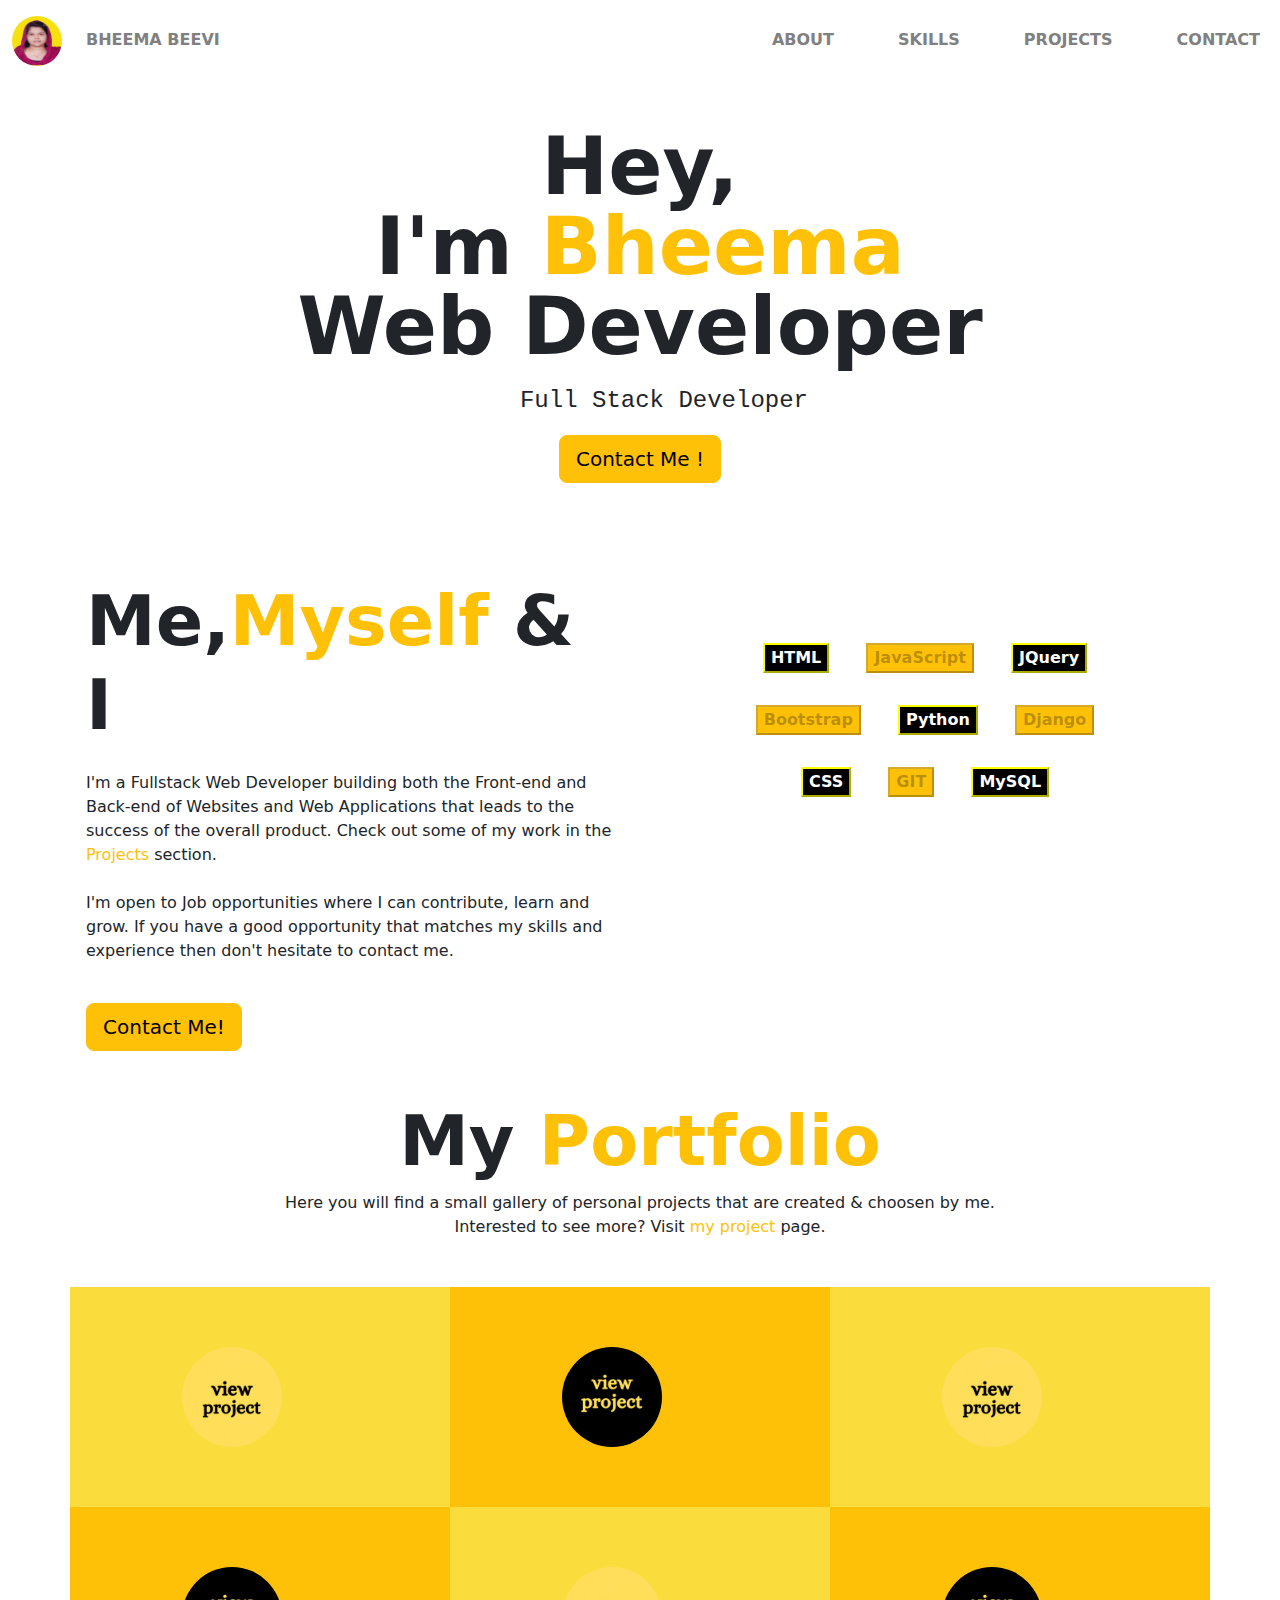
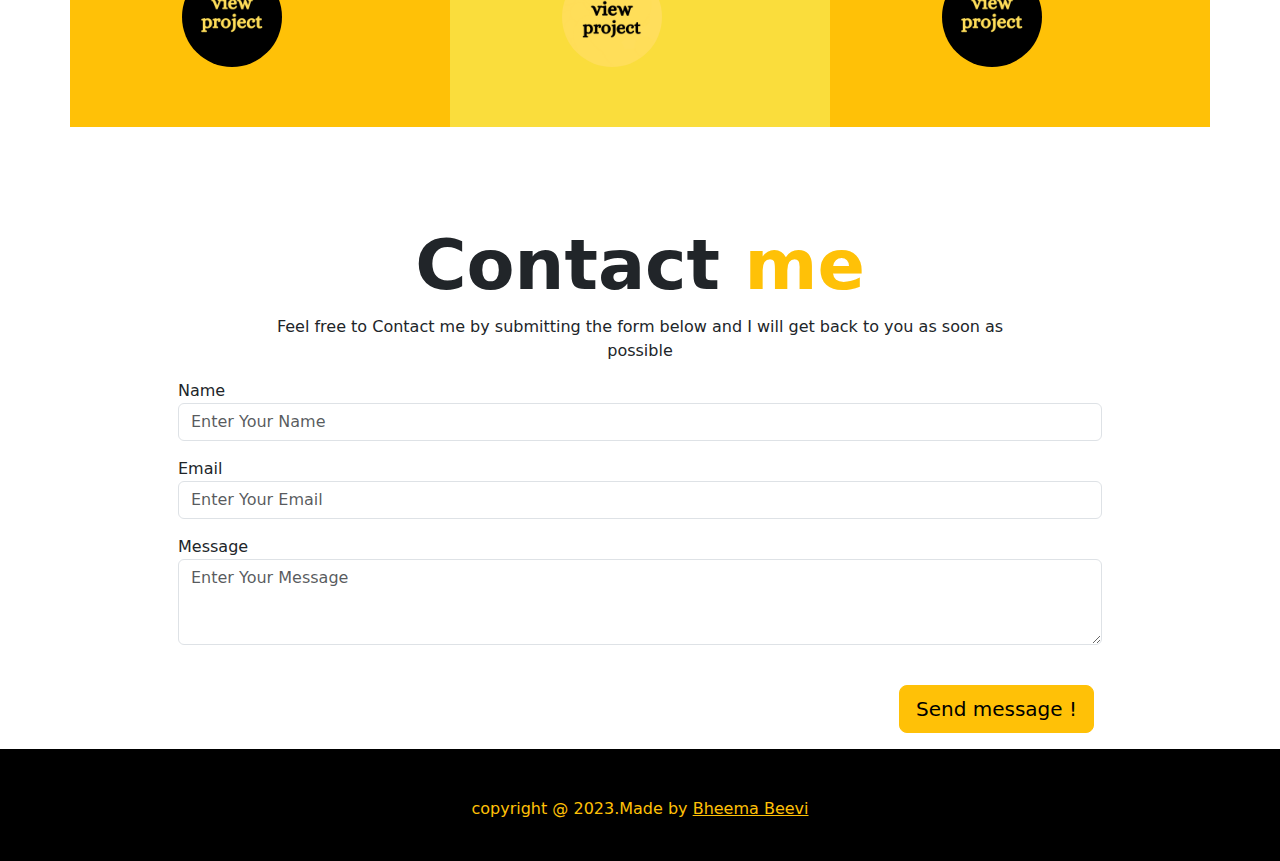
<file: index.html>
<!DOCTYPEhtml>
<!DOCTYPE html>
<html>
<head>
  <meta name="viewport" content="width=device-width, initial-scale=1">
  <title>bheemabeevi</title>
  <link href="https://cdn.jsdelivr.net/npm/bootstrap@5.2.1/dist/css/bootstrap.min.css" rel="stylesheet">
  <link href="https://cdn.jsdelivr.net/npm/bootstrap@5.0.2/dist/css/bootstrap.min.css" rel="stylesheet" integrity="sha384-EVSTQN3/azprG1Anm3QDgpJLIm9Nao0Yz1ztcQTwFspd3yD65VohhpuuCOmLASjC" crossorigin="anonymous">
  <script src="https://cdn.jsdelivr.net/npm/bootstrap@5.0.2/dist/js/bootstrap.bundle.min.js" integrity="sha384-MrcW6ZMFYlzcLA8Nl+NtUVF0sA7MsXsP1UyJoMp4YLEuNSfAP+JcXn/tWtIaxVXM" crossorigin="anonymous"></script>
  <link rel="stylesheet" type="text/css" href="style.css">
</head>
<body >
  <section class="header-section">
  
    <div class="row">
      <div class="col-lg-12"> 
        <nav class="navbar navbar-expand-lg navbar-light">
                    <div class="container-fluid" >
                      <a class="navbar-brand text-uppercase" href="index.html"><img src="./images/bheema.png" alt="" width="50" height="50" class="d-inline-block align-text-top "></a>
                      <a class="name fw-bold px-2 py-2" href="index.html">BHEEMA BEEVI</a>
                      <button class="navbar-toggler" type="button" data-bs-toggle="collapse" data-bs-target="#navbarNav" aria-controls="navbarNav" aria-expanded="false" aria-label="Toggle navigation">
                        <span class="navbar-toggler-icon"></span>
                      </button>
                      <div class="collapse navbar-collapse" id="navbarNav" >
                        <ul class="navbar-nav ms-auto mt-2 mt-lg-0">
                          <li class="nav-item ps-5">
                            <a class="nav-link  text-uppercase fw-bold name" href="about.html">About</a>
                          </li>
                          <li class="nav-item ps-5">
                            <a class="nav-link text-uppercase fw-bold name" href="skill.html">Skills</a>
                          </li>
                          <li class="nav-item ps-5">
                            <a class="nav-link text-uppercase fw-bold name" href="project.html">Projects</a>
                          </li>
                          <li class="nav-item ps-5">
                            <a class="nav-link text-uppercase fw-bold name" href="contact.html">Contact</a>
                          </li>
                        </ul>
                      </div>
                    </div>
                  </nav>
      
      </div>
    </div>
</section>

<section class="cover-section">
  <div class="container">
    <div class="row mt-5 mb-5">
      <div class="col-lg-12 mb-5">
       <center>
         <p class="fw-bold lh-1 ">
        Hey,<br>
        I'm <b class="text-warning">Bheema</b><br>
        Web Developer
      </p>
      <p class="fs-4 font-monospace ms-5">Full Stack Developer</p>
      <a href="contact.html"><button type="button" class="btn btn-warning btn-lg ">Contact Me !</button></a>
       </center>
      </div>
    </div>
  </div>
</section>

<section class="about-section">
  <div class="container">
    <div class="row mt-5">
      <div class="col-lg-6 px-3">
        <h1 class="fw-bold mb-4 ">Me,<b class="text-warning">Myself</b> & I</h1>
        <p>I'm a Fullstack Web Developer building both the Front-end and Back-end of Websites and Web Applications that leads to the success of the overall product. Check out some of my work in the <a href="project.html" class="link text-warning">Projects</a>  section.<br><br>

        I'm open to Job opportunities where I can contribute, learn and grow. If you have a good opportunity that matches my skills and experience then don't hesitate to contact me.</p>
        <a href="contact.html"><button type="button" class="btn btn-warning btn-lg mt-4">Contact Me!</button></a>
        
      </div>
      <div class="col-lg-6 px-3 mt-5">
        <center>
        <button type="button" class="bg-color2 btn-lg  fw-bold mx-3 my-3" disabled>HTML</button>
        <button type="button" class="bg-warning btn-lg fw-bold mx-3 my-3" disabled>JavaScript</button>
        <button type="button" class="bg-color2 btn-lg fw-bold mx-3 my-3" disabled>JQuery</button><br>
        <button type="button" class="bg-warning btn-lg fw-bold mx-3 my-3" disabled>Bootstrap</button>
        <button type="button" class="bg-color2 btn-lg fw-bold mx-3 my-3" disabled>Python</button>
        <button type="button" class="bg-warning btn-lg fw-bold mx-3 my-3" disabled>Django</button><br>
        <button type="button" class="bg-color2 btn-lg fw-bold mx-3 my-3" disabled>CSS</button>
        <button type="button" class="bg-warning btn-lg fw-bold mx-3 my-3" disabled>GIT</button>
        <button type="button" class="bg-color2 btn-lg fw-bold mx-3 my-3" disabled>MySQL</button>
        </center>
        
      </div>
    </div>
  </div>
</section>

<section class="portfolio-section">
  <div class="container">
    <div class="row mt-5 ">
      <div class="col-lg-12">
        <center><h1 class="fw-bold "> My<b class="text-warning"> Portfolio</b></h1>
        <p>Here you will find a small gallery of personal projects that are created & choosen by me.<br>Interested to see more? Visit <a href="project.html" class="link text-warning">my project</a> page.</p></center>
        <div class="row mt-5">
          <div class="col-lg-4 bg-yellow" id="img1"><a href="focuz.html"><img src="./images/logo1.png"></a></div>
          <div class="col-lg-4 bg-warning" id="img2"><a href="cafemanana.html"><img src="./images/logo2.png"></a></div>
          <div class="col-lg-4 bg-yellow" id="img3"><a href="construction.html"><img src="./images/logo1.png"></a></div>
      </div>

      <div class="row mb-5">
          <div class="col-lg-4 bg-warning" id="img4"><a href="bigcart.html"><img src="./images/logo2.png"></a></div>
          <div class="col-lg-4 bg-yellow" id="img5"><a href="portfolio.html"><img src="./images/logo1.png"></a></div>
          <div class="col-lg-4 bg-warning" id="img6"><a href="hospital.html"><img src="./images/logo2.png"></a></div>
      </div>
      </div>
    </div>
  </div>
</section>

<section class="contact-section">
  <div class="container">
    <div class="row mt-5">
      <div class="col-lg-12">
        <center><h1   class="fw-bold">Contact <b class="text-warning">me</b></h1>
                <p>Feel free to Contact me by submitting the form below and I will get back to you as soon as <br>possible</p></center>
                <form class="mx-5 px-5">
                <div class="mb-3">
                    <label>Name</label>
                    <input type="name" class="form-control" id="exampleFormControlInput1" placeholder="Enter Your Name">
                </div>
                <div class="mb-3">
                     <label>Email</label>
                    <input type="email" class="form-control" id="exampleFormControlInput2" placeholder="Enter Your Email">
                </div>
                <div class="mb-3">
                    <label>Message</label>
                    <textarea class="form-control" id="exampleFormControlTextarea1" rows="3" placeholder="Enter Your Message"></textarea>
                </div>
                <div class="d-grid gap-2 d-md-flex justify-content-md-end">
                  <a href="contact.html"><button class="btn btn-warning btn-lg mt-4 me-md-2 mb-3" type="button">Send message !</button></a>
               </div>
             </form>
      </div>
    </div>
  </div>
</section>

<div class="bg-black">
<footer class=" footer pt-5 pb-4">
  <center><p class="text-warning">copyright @ 2023.Made by <a href="index.html" class="text-warning">Bheema Beevi</a></p></center>
</footer>
</div>

<script src="https://ajax.googleapis.com/ajax/libs/jquery/3.6.0/jquery.min.js"></script>
    <script type="text/javascript" src="script.js"></script>
</body>
</html>
</file>
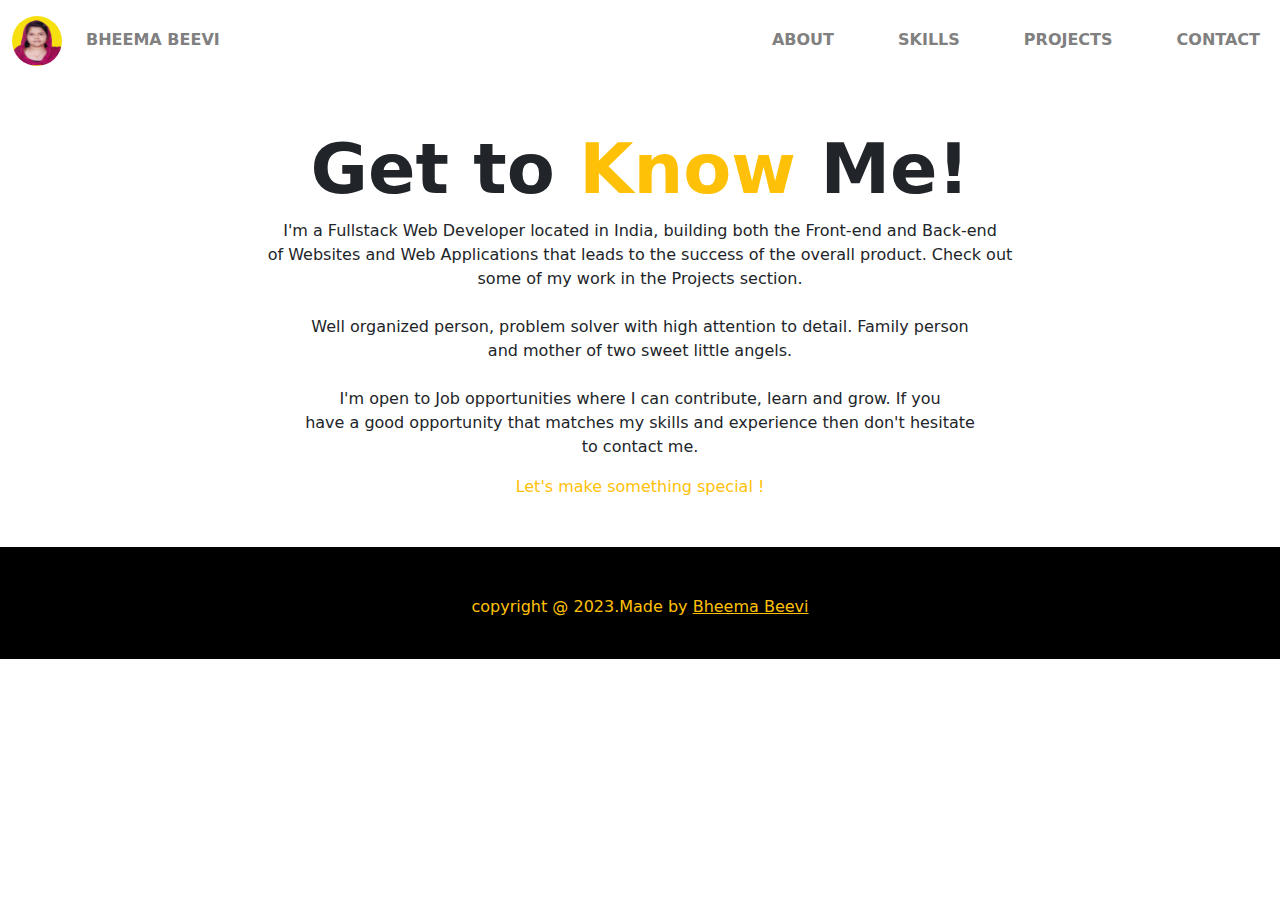
<file: about.html>
<!DOCTYPEhtml>
<!DOCTYPE html>
<html>
<head>
  <meta name="viewport" content="width=device-width, initial-scale=1">
  <title>bheemabeevi</title>
  <link href="https://cdn.jsdelivr.net/npm/bootstrap@5.2.1/dist/css/bootstrap.min.css" rel="stylesheet">
  <link href="https://cdn.jsdelivr.net/npm/bootstrap@5.0.2/dist/css/bootstrap.min.css" rel="stylesheet" integrity="sha384-EVSTQN3/azprG1Anm3QDgpJLIm9Nao0Yz1ztcQTwFspd3yD65VohhpuuCOmLASjC" crossorigin="anonymous">
  <script src="https://cdn.jsdelivr.net/npm/bootstrap@5.0.2/dist/js/bootstrap.bundle.min.js" integrity="sha384-MrcW6ZMFYlzcLA8Nl+NtUVF0sA7MsXsP1UyJoMp4YLEuNSfAP+JcXn/tWtIaxVXM" crossorigin="anonymous"></script>
  <link rel="stylesheet" type="text/css" href="style.css">
</head>
<body >
  <section class="header-section">
  
    <div class="row">
      <div class="col-lg-12"> 
        <nav class="navbar navbar-expand-lg navbar-light">
                    <div class="container-fluid" >
                      <a class="navbar-brand text-uppercase" href="index.html"><img src="./images/bheema.png" alt="" width="50" height="50" class="d-inline-block align-text-top "></a>
                      <a class="name fw-bold px-2 py-2" href="index.html">BHEEMA BEEVI</a>
                      <button class="navbar-toggler" type="button" data-bs-toggle="collapse" data-bs-target="#navbarNav" aria-controls="navbarNav" aria-expanded="false" aria-label="Toggle navigation">
                        <span class="navbar-toggler-icon"></span>
                      </button>
                      <div class="collapse navbar-collapse" id="navbarNav" >
                        <ul class="navbar-nav ms-auto mt-2 mt-lg-0">
                          <li class="nav-item ps-5">
                            <a class="nav-link  text-uppercase fw-bold name" href="about.html">About</a>
                          </li>
                          <li class="nav-item ps-5">
                            <a class="nav-link text-uppercase fw-bold name" href="skill.html">Skills</a>
                          </li>
                          <li class="nav-item ps-5">
                            <a class="nav-link text-uppercase fw-bold name" href="project.html">Projects</a>
                          </li>
                          <li class="nav-item ps-5">
                            <a class="nav-link text-uppercase fw-bold name" href="contact.html">Contact</a>
                          </li>
                        </ul>
                      </div>
                    </div>
                  </nav>

      </div>
    </div>
</section>

<section class="about-section">
  <div class="container">
    <div class="row mt-5 mb-5">
    <div class="col-lg-12">
      <center><h1 class="fw-bold">Get to <b class="text-warning">Know</b> Me!</h1>
          <p class="mx-5">I'm a Fullstack Web Developer located in India, building both the Front-end and Back-end<br> of Websites and Web Applications that leads to the success of the overall product. Check out<br> some of my work in the Projects section.<br><br>

          Well organized person, problem solver with high attention to detail. Family person<br> and mother of two sweet little angels.<br><br>

          I'm open to Job opportunities where I can contribute, learn and grow. If you<br> have a good opportunity that matches my skills and experience then don't hesitate<br> to contact me.</p>
              
                <a href="contact.html" class="link text-warning">Let's make something special !</a></center>
    </div>
  </div>
  </div>
</section>

<div class="bg-black">
<footer class=" footer pt-5 pb-4">
  <center><p class="text-warning">copyright @ 2023.Made by <a href="index.html" class="text-warning">Bheema Beevi</a></p></center>
</footer>
</div>
</body>
</html>
</file>
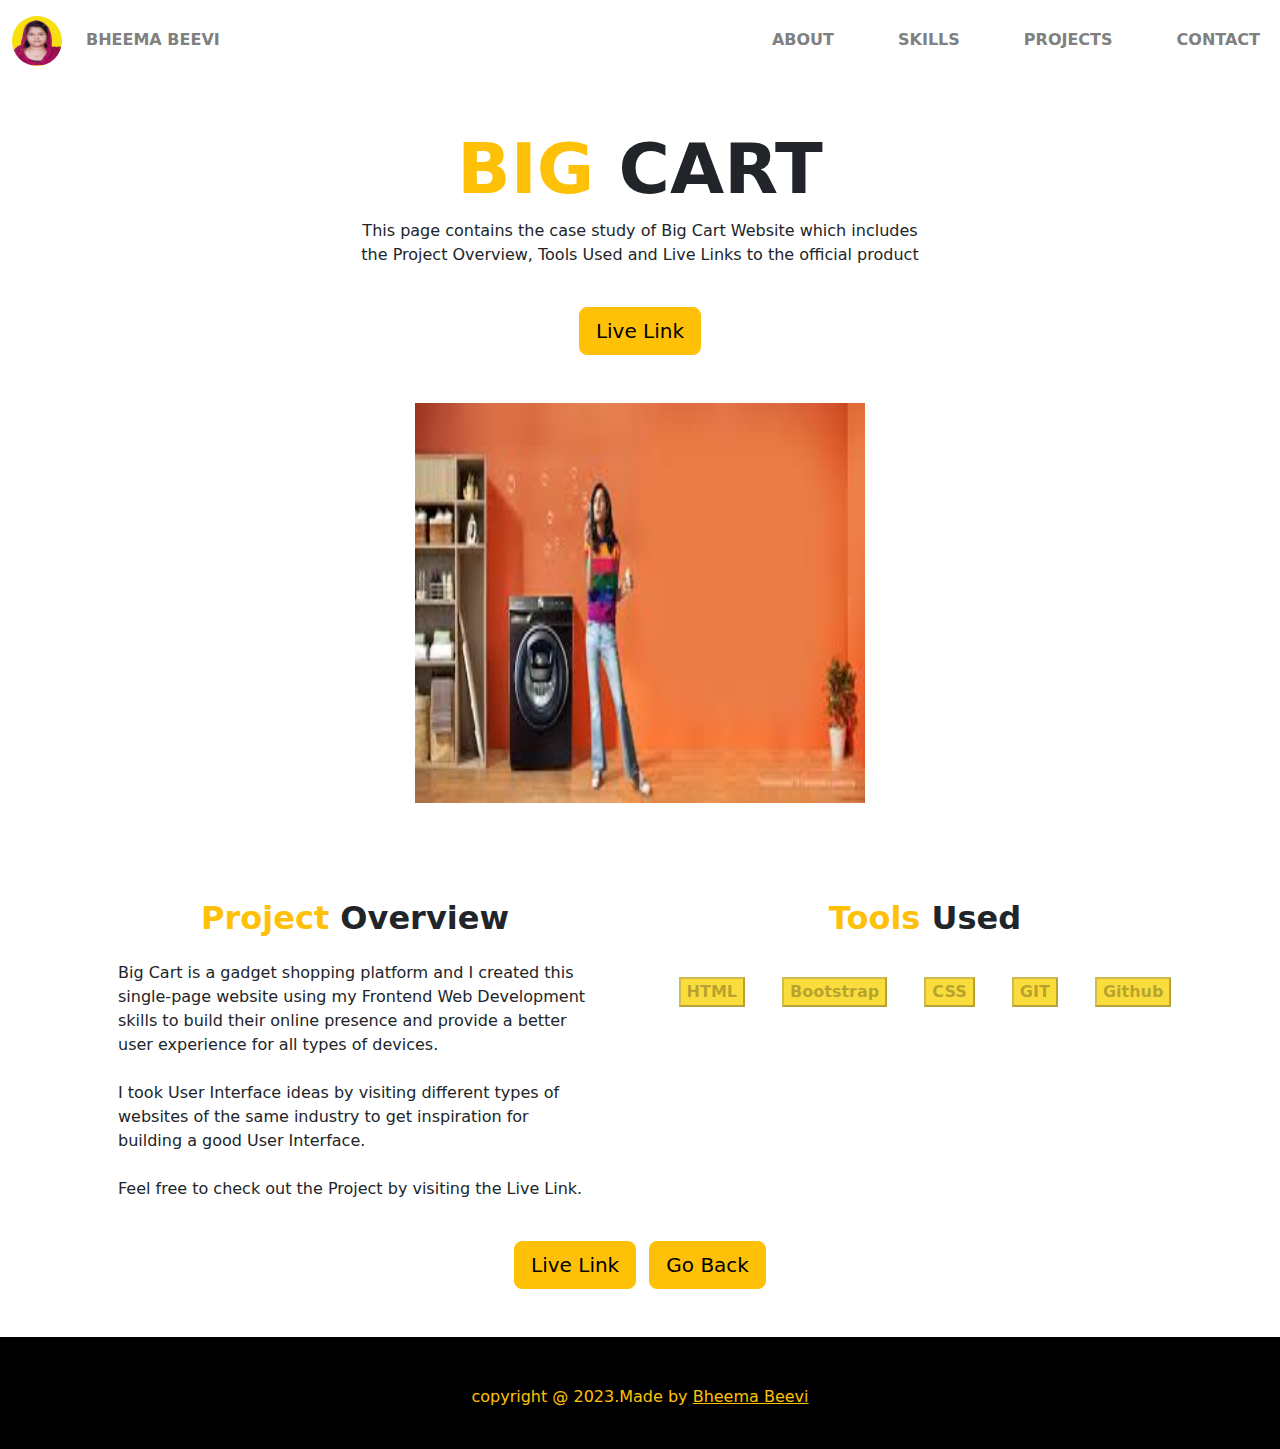
<file: bigcart.html>
<!DOCTYPEhtml>
<!DOCTYPE html>
<html>
<head>
  <meta name="viewport" content="width=device-width, initial-scale=1">
  <title>bheemabeevi</title>
  <link href="https://cdn.jsdelivr.net/npm/bootstrap@5.2.1/dist/css/bootstrap.min.css" rel="stylesheet">
  <link href="https://cdn.jsdelivr.net/npm/bootstrap@5.0.2/dist/css/bootstrap.min.css" rel="stylesheet" integrity="sha384-EVSTQN3/azprG1Anm3QDgpJLIm9Nao0Yz1ztcQTwFspd3yD65VohhpuuCOmLASjC" crossorigin="anonymous">
  <script src="https://cdn.jsdelivr.net/npm/bootstrap@5.0.2/dist/js/bootstrap.bundle.min.js" integrity="sha384-MrcW6ZMFYlzcLA8Nl+NtUVF0sA7MsXsP1UyJoMp4YLEuNSfAP+JcXn/tWtIaxVXM" crossorigin="anonymous"></script>
  <link rel="stylesheet" type="text/css" href="style.css">
</head>
<body >
  <section class="header-section">
  
    <div class="row">
      <div class="col-lg-12"> 
        <nav class="navbar navbar-expand-lg navbar-light">
                    <div class="container-fluid" >
                      <a class="navbar-brand text-uppercase" href="index.html"><img src="./images/bheema.png" alt="" width="50" height="50" class="d-inline-block align-text-top "></a>
                      <a class="name fw-bold px-2 py-2" href="index.html">BHEEMA BEEVI</a>
                      <button class="navbar-toggler" type="button" data-bs-toggle="collapse" data-bs-target="#navbarNav" aria-controls="navbarNav" aria-expanded="false" aria-label="Toggle navigation">
                        <span class="navbar-toggler-icon"></span>
                      </button>
                      <div class="collapse navbar-collapse" id="navbarNav" >
                        <ul class="navbar-nav ms-auto mt-2 mt-lg-0">
                          <li class="nav-item ps-5">
                            <a class="nav-link  text-uppercase fw-bold name" href="about.html">About</a>
                          </li>
                          <li class="nav-item ps-5">
                            <a class="nav-link text-uppercase fw-bold name" href="skill.html">Skills</a>
                          </li>
                          <li class="nav-item ps-5">
                            <a class="nav-link text-uppercase fw-bold name" href="project.html">Projects</a>
                          </li>
                          <li class="nav-item ps-5">
                            <a class="nav-link text-uppercase fw-bold name" href="contact.html">Contact</a>
                          </li>
                        </ul>
                      </div>
                    </div>
                  </nav>

      </div>
    </div>
</section>

<section class="list-section">
  <div class="container">
    <div class="row mt-5 mb-5">
    <div class="col-lg-12">
      <center><h1 class="fw-bold"><b class="text-warning">BIG </b>CART</h1>
        <p>This page contains the case study of Big Cart Website which includes<br> the Project Overview, Tools Used and Live Links to the official product</p>
        <a href="https://bheemanazar.github.io/big-cart-/"><button type="button" class="btn btn-warning btn-lg mt-4">Live Link</button></a></center>
        <div class="row">
          <center><img src="./images/image4.jpg" class="image my-5 "></center>
          
            <div class="col-lg-6 px-5 mt-5">
              <center><h2 class="fw-bold mb-4"><b class="text-warning">Project</b> Overview</h2></center>
              Big Cart is a gadget shopping platform and I created this single-page website using my Frontend Web Development skills to build their online presence and provide a better user experience for all types of devices.<br><br>

              I took User Interface ideas by visiting different types of websites of the same industry to get inspiration for building a good User Interface.<br><br>

              Feel free to check out the Project by visiting the Live Link.</p>
            </div>
          <div class="col-lg-6 mt-5">
            <center><h2 class="fw-bold mb-4 "><b class="text-warning">Tools</b> Used</h2>
            <button type="button" class="bg-yellow btn-lg  fw-bold mx-3 my-3" disabled>HTML</button>
            <button type="button" class="bg-yellow btn-lg fw-bold mx-3 my-3" disabled>Bootstrap</button>
            <button type="button" class="bg-yellow btn-lg fw-bold mx-3 my-3" disabled>CSS</button>
            <button type="button" class="bg-yellow btn-lg fw-bold mx-3 my-3" disabled>GIT</button>
            <button type="button" class="bg-yellow btn-lg fw-bold mx-3 my-3" disabled>Github</button>
            </center>
        
          </div>

          <center><div class="d-grid gap-2 d-md-block">
            <a href="https://bheemanazar.github.io/big-cart-/"><button type="button" class="btn btn-warning btn-lg mt-4">Live Link</button></a>
          <a href="index.html"><button type="button" class="btn btn-warning btn-lg mt-4 ms-2">Go Back</button></a>
          </div></center>
    </div>
  </div>
  </div>
</section>

<div class="bg-black">
<footer class=" footer pt-5 pb-4">
  <center><p class="text-warning">copyright @ 2023.Made by <a href="index.html" class="text-warning">Bheema Beevi</a></p></center>
</footer>
</div>
</body>
</html>
</file>
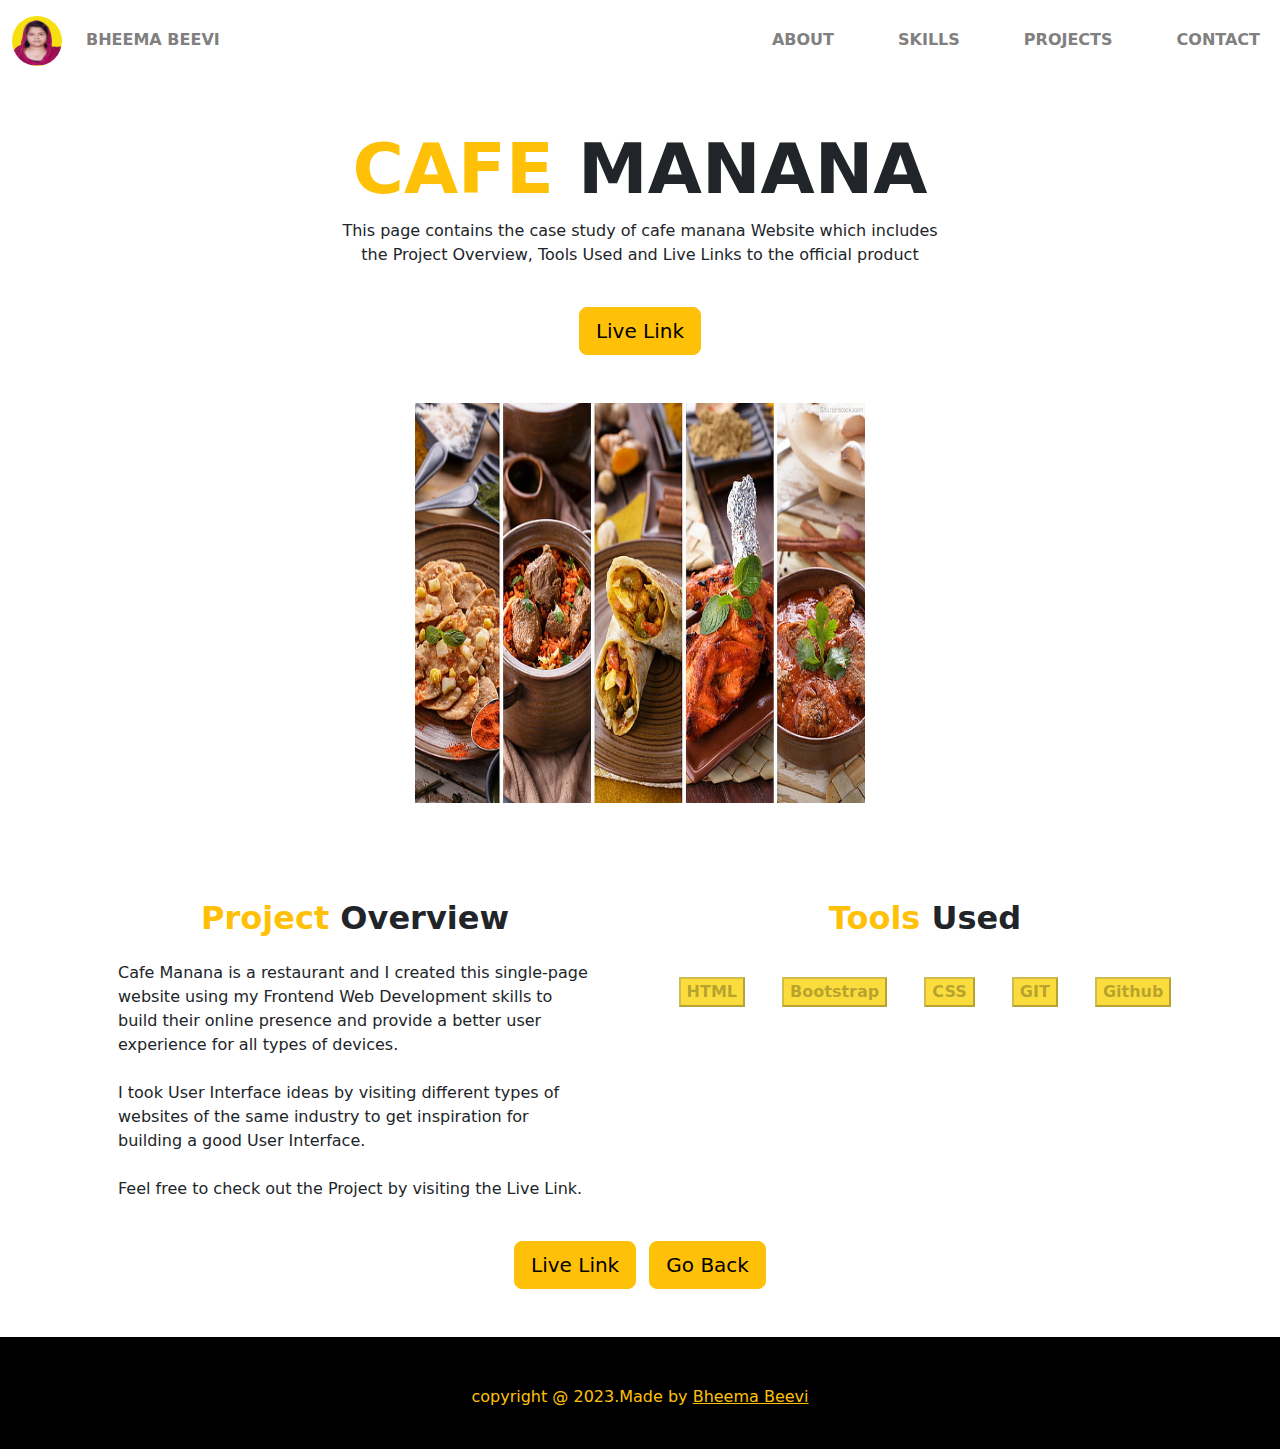
<file: cafemanana.html>
<!DOCTYPEhtml>
<!DOCTYPE html>
<html>
<head>
  <meta name="viewport" content="width=device-width, initial-scale=1">
  <title>bheemabeevi</title>
  <link href="https://cdn.jsdelivr.net/npm/bootstrap@5.2.1/dist/css/bootstrap.min.css" rel="stylesheet">
  <link href="https://cdn.jsdelivr.net/npm/bootstrap@5.0.2/dist/css/bootstrap.min.css" rel="stylesheet" integrity="sha384-EVSTQN3/azprG1Anm3QDgpJLIm9Nao0Yz1ztcQTwFspd3yD65VohhpuuCOmLASjC" crossorigin="anonymous">
  <script src="https://cdn.jsdelivr.net/npm/bootstrap@5.0.2/dist/js/bootstrap.bundle.min.js" integrity="sha384-MrcW6ZMFYlzcLA8Nl+NtUVF0sA7MsXsP1UyJoMp4YLEuNSfAP+JcXn/tWtIaxVXM" crossorigin="anonymous"></script>
  <link rel="stylesheet" type="text/css" href="style.css">
</head>
<body >
  <section class="header-section">
  
    <div class="row">
      <div class="col-lg-12"> 
        <nav class="navbar navbar-expand-lg navbar-light">
                    <div class="container-fluid" >
                      <a class="navbar-brand text-uppercase" href="index.html"><img src="./images/bheema.png" alt="" width="50" height="50" class="d-inline-block align-text-top "></a>
                      <a class="name fw-bold px-2 py-2" href="index.html">BHEEMA BEEVI</a>
                      <button class="navbar-toggler" type="button" data-bs-toggle="collapse" data-bs-target="#navbarNav" aria-controls="navbarNav" aria-expanded="false" aria-label="Toggle navigation">
                        <span class="navbar-toggler-icon"></span>
                      </button>
                      <div class="collapse navbar-collapse" id="navbarNav" >
                        <ul class="navbar-nav ms-auto mt-2 mt-lg-0">
                          <li class="nav-item ps-5">
                            <a class="nav-link  text-uppercase fw-bold name" href="about.html">About</a>
                          </li>
                          <li class="nav-item ps-5">
                            <a class="nav-link text-uppercase fw-bold name" href="skill.html">Skills</a>
                          </li>
                          <li class="nav-item ps-5">
                            <a class="nav-link text-uppercase fw-bold name" href="project.html">Projects</a>
                          </li>
                          <li class="nav-item ps-5">
                            <a class="nav-link text-uppercase fw-bold name" href="contact.html">Contact</a>
                          </li>
                        </ul>
                      </div>
                    </div>
                  </nav>

      </div>
    </div>
</section>

<section class="list-section">
  <div class="container">
    <div class="row mt-5 mb-5">
    <div class="col-lg-12">
      <center><h1 class="fw-bold"><b class="text-warning">CAFE </b>MANANA</h1>
        <p>This page contains the case study of cafe manana Website which includes<br> the Project Overview, Tools Used and Live Links to the official product</p>
        <a href="https://bheemanazar.github.io/cafe-manana-restaurant/"><button type="button" class="btn btn-warning btn-lg mt-4">Live Link</button></a></center>
        <div class="row">
          <center><img src="./images/image2.jpg" class="image my-5 "></center>
          
            <div class="col-lg-6 px-5 mt-5">
              <center><h2 class="fw-bold mb-4"><b class="text-warning">Project</b> Overview</h2></center>
              <p>Cafe Manana is a restaurant and I created this single-page website using my Frontend Web Development skills to build their online presence and provide a better user experience for all types of devices.<br><br>

              I took User Interface ideas by visiting different types of websites of the same industry to get inspiration for building a good User Interface.<br><br>

              Feel free to check out the Project by visiting the Live Link.</p>
            </div>
          <div class="col-lg-6 mt-5">
            <center><h2 class="fw-bold mb-4 "><b class="text-warning">Tools</b> Used</h2>
            <button type="button" class="bg-yellow btn-lg  fw-bold mx-3 my-3" disabled>HTML</button>
            <button type="button" class="bg-yellow btn-lg fw-bold mx-3 my-3" disabled>Bootstrap</button>
            <button type="button" class="bg-yellow btn-lg fw-bold mx-3 my-3" disabled>CSS</button>
            <button type="button" class="bg-yellow btn-lg fw-bold mx-3 my-3" disabled>GIT</button>
            <button type="button" class="bg-yellow btn-lg fw-bold mx-3 my-3" disabled>Github</button>
            </center>
        
          </div>

          <center><div class="d-grid gap-2 d-md-block">
            <a href="https://bheemanazar.github.io/cafe-manana-restaurant/"><button type="button" class="btn btn-warning btn-lg mt-4">Live Link</button></a>
          <a href="index.html"><button type="button" class="btn btn-warning btn-lg mt-4 ms-2">Go Back</button></a>
          </div></center>
    </div>
  </div>
  </div>
</section>

<div class="bg-black">
<footer class=" footer pt-5 pb-4">
  <center><p class="text-warning">copyright @ 2023.Made by <a href="index.html" class="text-warning">Bheema Beevi</a></p></center>
</footer>
</div>
</body>
</html>
</file>
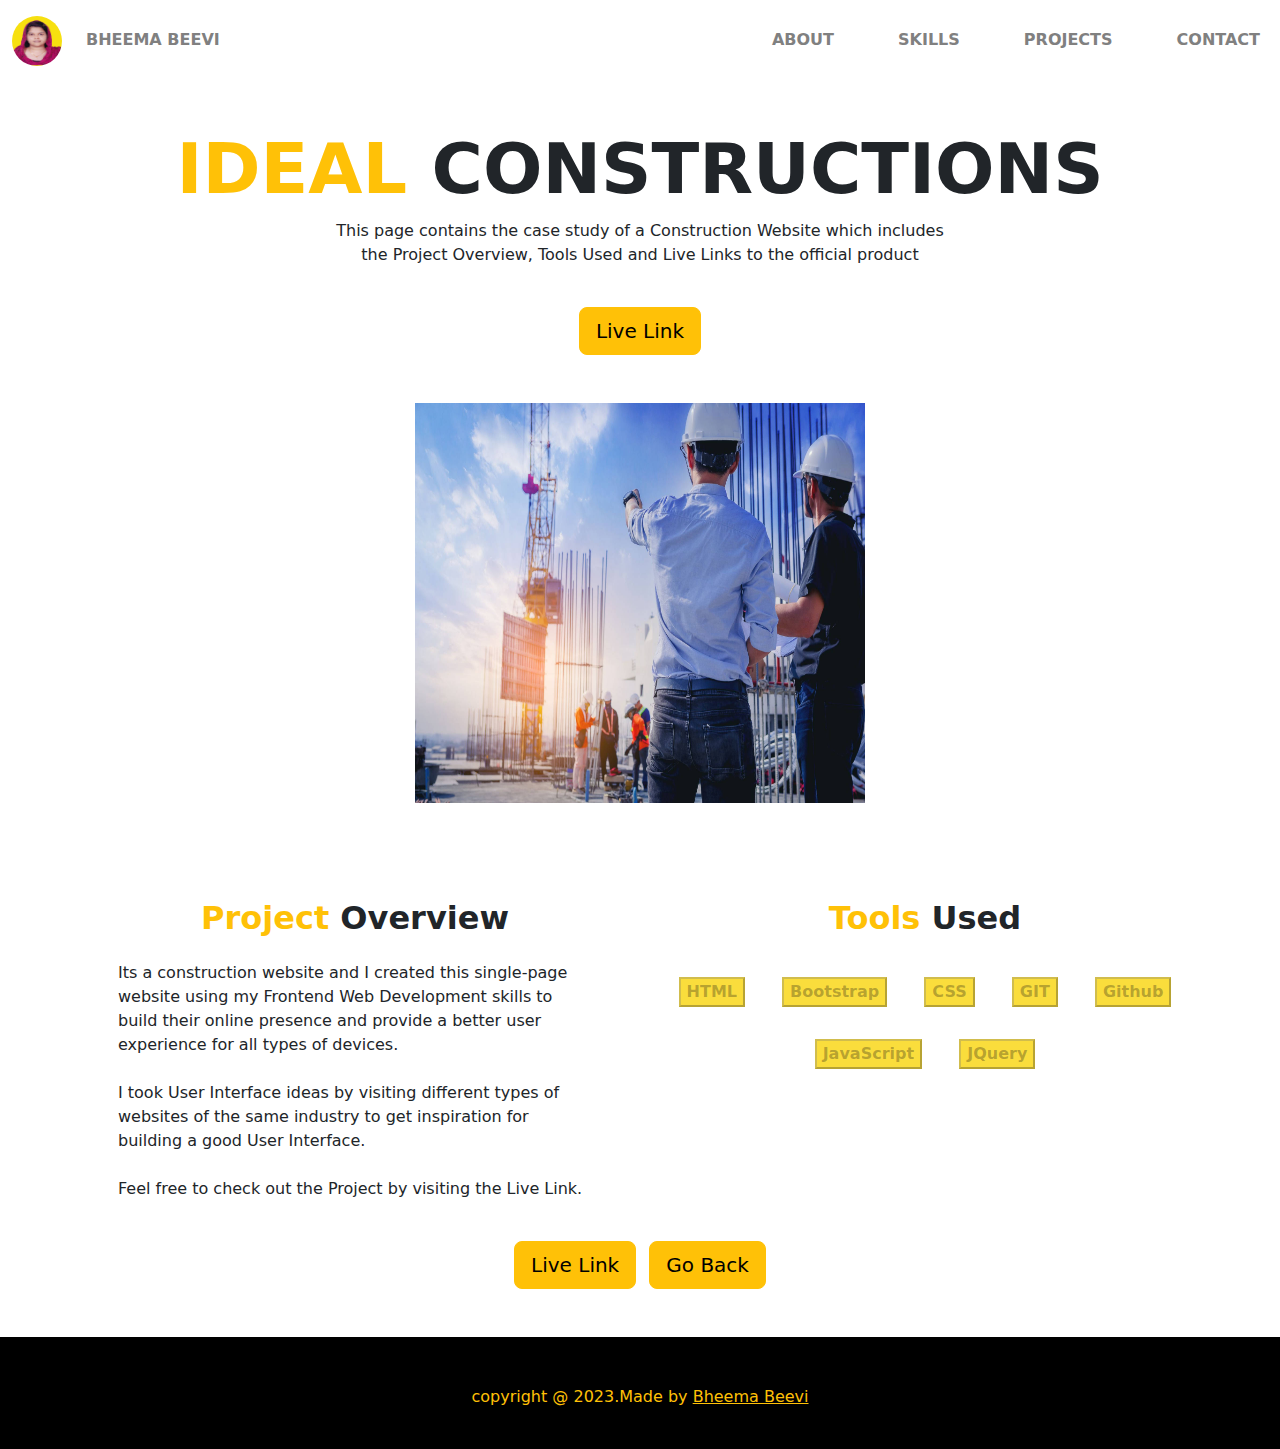
<file: construction.html>
<!DOCTYPEhtml>
<!DOCTYPE html>
<html>
<head>
  <meta name="viewport" content="width=device-width, initial-scale=1">
  <title>bheemabeevi</title>
  <link href="https://cdn.jsdelivr.net/npm/bootstrap@5.2.1/dist/css/bootstrap.min.css" rel="stylesheet">
  <link href="https://cdn.jsdelivr.net/npm/bootstrap@5.0.2/dist/css/bootstrap.min.css" rel="stylesheet" integrity="sha384-EVSTQN3/azprG1Anm3QDgpJLIm9Nao0Yz1ztcQTwFspd3yD65VohhpuuCOmLASjC" crossorigin="anonymous">
  <script src="https://cdn.jsdelivr.net/npm/bootstrap@5.0.2/dist/js/bootstrap.bundle.min.js" integrity="sha384-MrcW6ZMFYlzcLA8Nl+NtUVF0sA7MsXsP1UyJoMp4YLEuNSfAP+JcXn/tWtIaxVXM" crossorigin="anonymous"></script>
  <link rel="stylesheet" type="text/css" href="style.css">
</head>
<body >
  <section class="header-section">
  
    <div class="row">
      <div class="col-lg-12"> 
        <nav class="navbar navbar-expand-lg navbar-light">
                    <div class="container-fluid" >
                      <a class="navbar-brand text-uppercase" href="index.html"><img src="./images/bheema.png" alt="" width="50" height="50" class="d-inline-block align-text-top "></a>
                      <a class="name fw-bold px-2 py-2" href="index.html">BHEEMA BEEVI</a>
                      <button class="navbar-toggler" type="button" data-bs-toggle="collapse" data-bs-target="#navbarNav" aria-controls="navbarNav" aria-expanded="false" aria-label="Toggle navigation">
                        <span class="navbar-toggler-icon"></span>
                      </button>
                      <div class="collapse navbar-collapse" id="navbarNav" >
                        <ul class="navbar-nav ms-auto mt-2 mt-lg-0">
                          <li class="nav-item ps-5">
                            <a class="nav-link  text-uppercase fw-bold name" href="about.html">About</a>
                          </li>
                          <li class="nav-item ps-5">
                            <a class="nav-link text-uppercase fw-bold name" href="skill.html">Skills</a>
                          </li>
                          <li class="nav-item ps-5">
                            <a class="nav-link text-uppercase fw-bold name" href="project.html">Projects</a>
                          </li>
                          <li class="nav-item ps-5">
                            <a class="nav-link text-uppercase fw-bold name" href="contact.html">Contact</a>
                          </li>
                        </ul>
                      </div>
                    </div>
                  </nav>

      </div>
    </div>
</section>

<section class="list-section">
  <div class="container">
    <div class="row mt-5 mb-5">
    <div class="col-lg-12">
      <center><h1 class="fw-bold"><b class="text-warning">IDEAL </b>CONSTRUCTIONS</h1>
        <p>This page contains the case study of a Construction Website which includes<br> the Project Overview, Tools Used and Live Links to the official product</p>
        <a href="https://bheemanazar.github.io/ideal-constructions/"><button type="button" class="btn btn-warning btn-lg mt-4">Live Link</button></a></center>
        <div class="row">
          <center><img src="./images/image3.jpg" class="image my-5 "></center>
          
            <div class="col-lg-6 px-5 mt-5">
              <center><h2 class="fw-bold mb-4"><b class="text-warning">Project</b> Overview</h2></center>
              <p>Its a construction website and I created this single-page website using my Frontend Web Development skills to build their online presence and provide a better user experience for all types of devices.<br><br>

              I took User Interface ideas by visiting different types of websites of the same industry to get inspiration for building a good User Interface.<br><br>

              Feel free to check out the Project by visiting the Live Link.</p>
            </div>
          <div class="col-lg-6 mt-5">
            <center><h2 class="fw-bold mb-4 "><b class="text-warning">Tools</b> Used</h2>
            <button type="button" class="bg-yellow btn-lg  fw-bold mx-3 my-3" disabled>HTML</button>
            <button type="button" class="bg-yellow btn-lg fw-bold mx-3 my-3" disabled>Bootstrap</button>
            <button type="button" class="bg-yellow btn-lg fw-bold mx-3 my-3" disabled>CSS</button>
            <button type="button" class="bg-yellow btn-lg fw-bold mx-3 my-3" disabled>GIT</button>
            <button type="button" class="bg-yellow btn-lg fw-bold mx-3 my-3" disabled>Github</button>
            <button type="button" class="bg-yellow btn-lg fw-bold mx-3 my-3" disabled>JavaScript</button>
            <button type="button" class="bg-yellow btn-lg fw-bold mx-3 my-3" disabled>JQuery</button>
            </center>
        
          </div>

          <center><div class="d-grid gap-2 d-md-block">
            <a href="https://bheemanazar.github.io/ideal-constructions/"><button type="button" class="btn btn-warning btn-lg mt-4">Live Link</button></a>
          <a href="index.html"><button type="button" class="btn btn-warning btn-lg mt-4 ms-2">Go Back</button></a>
          </div></center>
    </div>
  </div>
  </div>
</section>

<div class="bg-black">
<footer class=" footer pt-5 pb-4">
  <center><p class="text-warning">copyright @ 2023.Made by <a href="index.html" class="text-warning">Bheema Beevi</a></p></center>
</footer>
</div>
</body>
</html>
</file>
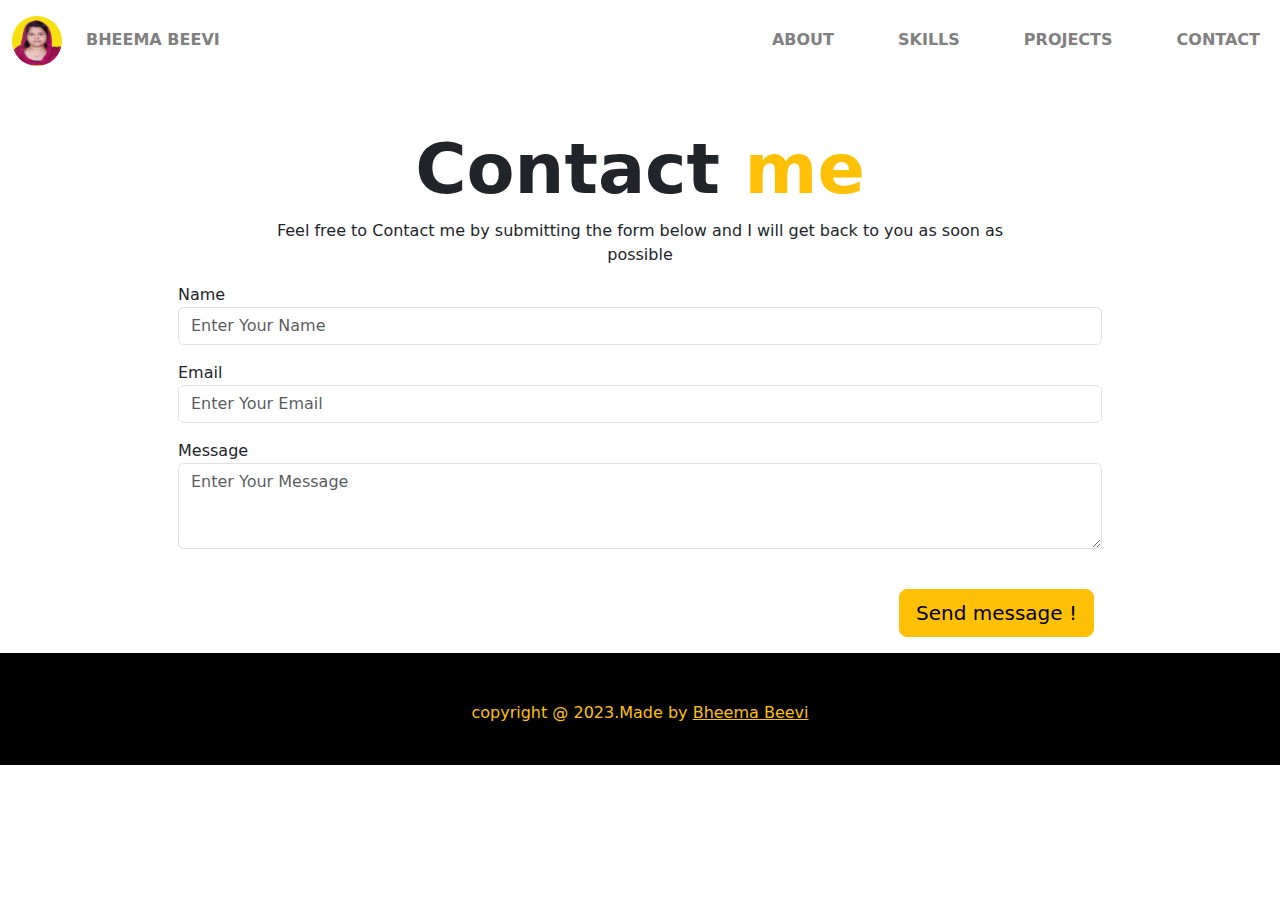
<file: contact.html>
<!DOCTYPEhtml>
<!DOCTYPE html>
<html>
<head>
  <meta name="viewport" content="width=device-width, initial-scale=1">
  <title>bheemabeevi</title>
  <link href="https://cdn.jsdelivr.net/npm/bootstrap@5.2.1/dist/css/bootstrap.min.css" rel="stylesheet">
  <link href="https://cdn.jsdelivr.net/npm/bootstrap@5.0.2/dist/css/bootstrap.min.css" rel="stylesheet" integrity="sha384-EVSTQN3/azprG1Anm3QDgpJLIm9Nao0Yz1ztcQTwFspd3yD65VohhpuuCOmLASjC" crossorigin="anonymous">
  <script src="https://cdn.jsdelivr.net/npm/bootstrap@5.0.2/dist/js/bootstrap.bundle.min.js" integrity="sha384-MrcW6ZMFYlzcLA8Nl+NtUVF0sA7MsXsP1UyJoMp4YLEuNSfAP+JcXn/tWtIaxVXM" crossorigin="anonymous"></script>
  <link rel="stylesheet" type="text/css" href="style.css">
</head>
<body >
  <section class="header-section">
  
    <div class="row">
      <div class="col-lg-12"> 
        <nav class="navbar navbar-expand-lg navbar-light">
                    <div class="container-fluid" >
                      <a class="navbar-brand text-uppercase" href="index.html"><img src="./images/bheema.png" alt="" width="50" height="50" class="d-inline-block align-text-top "></a>
                      <a class="name fw-bold px-2 py-2" href="index.html">BHEEMA BEEVI</a>
                      <button class="navbar-toggler" type="button" data-bs-toggle="collapse" data-bs-target="#navbarNav" aria-controls="navbarNav" aria-expanded="false" aria-label="Toggle navigation">
                        <span class="navbar-toggler-icon"></span>
                      </button>
                      <div class="collapse navbar-collapse" id="navbarNav" >
                        <ul class="navbar-nav ms-auto mt-2 mt-lg-0">
                          <li class="nav-item ps-5">
                            <a class="nav-link  text-uppercase fw-bold name" href="about.html">About</a>
                          </li>
                          <li class="nav-item ps-5">
                            <a class="nav-link text-uppercase fw-bold name" href="skill.html">Skills</a>
                          </li>
                          <li class="nav-item ps-5">
                            <a class="nav-link text-uppercase fw-bold name" href="project.html">Projects</a>
                          </li>
                          <li class="nav-item ps-5">
                            <a class="nav-link text-uppercase fw-bold name" href="contact.html">Contact</a>
                          </li>
                        </ul>
                      </div>
                    </div>
                  </nav>
      
      </div>
    </div>
</section>
<section class="contact-section">
  <div class="container">
    <div class="row mt-5">
      <div class="col-lg-12">
        <center><h1   class="fw-bold">Contact <b class="text-warning">me</b></h1>
                <p>Feel free to Contact me by submitting the form below and I will get back to you as soon as <br>possible</p></center>
                <form class="mx-5 px-5">
                <div class="mb-3">
                    <label>Name</label>
                    <input type="name" class="form-control" id="exampleFormControlInput1" placeholder="Enter Your Name">
                </div>
                <div class="mb-3">
                     <label>Email</label>
                    <input type="email" class="form-control" id="exampleFormControlInput2" placeholder="Enter Your Email">
                </div>
                <div class="mb-3">
                    <label>Message</label>
                    <textarea class="form-control" id="exampleFormControlTextarea1" rows="3" placeholder="Enter Your Message"></textarea>
                </div>
                <div class="d-grid gap-2 d-md-flex justify-content-md-end">
                  <a href="contact.html"><button class="btn btn-warning btn-lg mt-4 me-md-2 mb-3" type="button">Send message !</button></a>
               </div>
             </form>
      </div>
    </div>
  </div>
</section>

<div class="bg-black">
<footer class=" footer pt-5 pb-4">
  <center><p class="text-warning">copyright @ 2023.Made by <a href="index.html" class="text-warning">Bheema Beevi</a></p></center>
</footer>
</div>


</body>
</html>
</file>
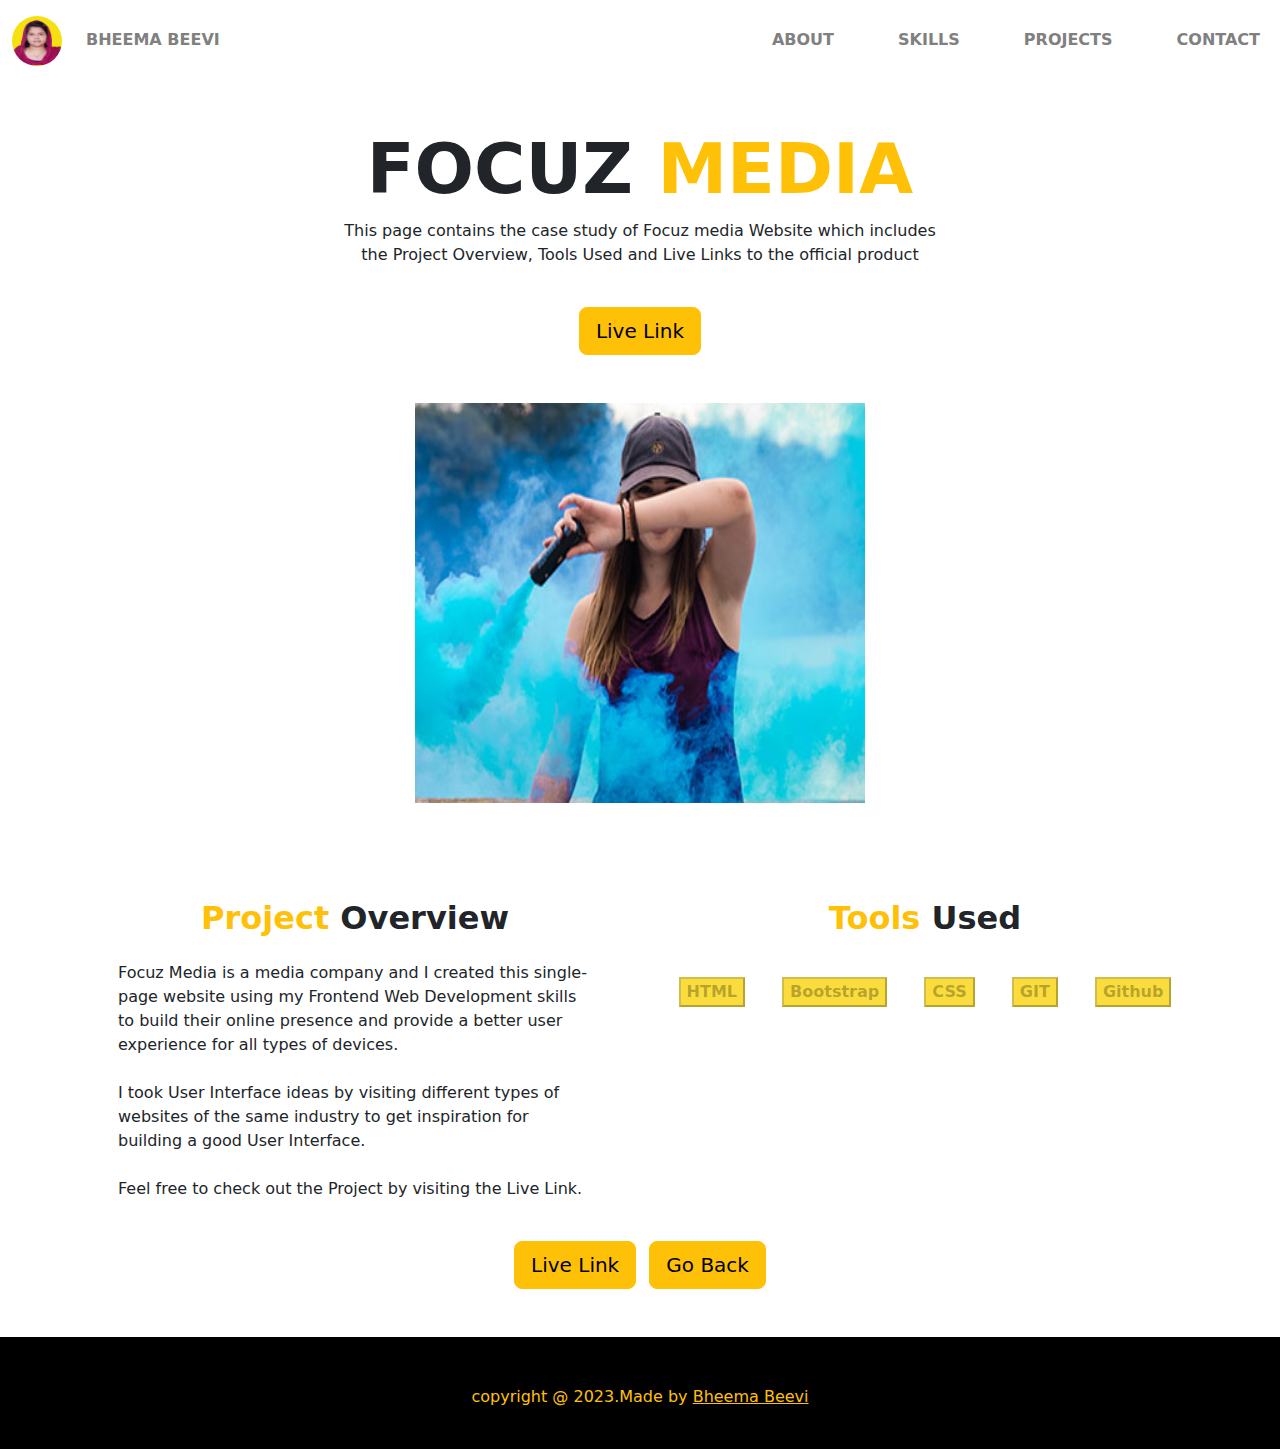
<file: focuz.html>
<!DOCTYPEhtml>
<!DOCTYPE html>
<html>
<head>
  <meta name="viewport" content="width=device-width, initial-scale=1">
  <title>bheemabeevi</title>
  <link href="https://cdn.jsdelivr.net/npm/bootstrap@5.2.1/dist/css/bootstrap.min.css" rel="stylesheet">
  <link href="https://cdn.jsdelivr.net/npm/bootstrap@5.0.2/dist/css/bootstrap.min.css" rel="stylesheet" integrity="sha384-EVSTQN3/azprG1Anm3QDgpJLIm9Nao0Yz1ztcQTwFspd3yD65VohhpuuCOmLASjC" crossorigin="anonymous">
  <script src="https://cdn.jsdelivr.net/npm/bootstrap@5.0.2/dist/js/bootstrap.bundle.min.js" integrity="sha384-MrcW6ZMFYlzcLA8Nl+NtUVF0sA7MsXsP1UyJoMp4YLEuNSfAP+JcXn/tWtIaxVXM" crossorigin="anonymous"></script>
  <link rel="stylesheet" type="text/css" href="style.css">
</head>
<body >
  <section class="header-section">
  
    <div class="row">
      <div class="col-lg-12"> 
        <nav class="navbar navbar-expand-lg navbar-light">
                    <div class="container-fluid" >
                      <a class="navbar-brand text-uppercase" href="index.html"><img src="./images/bheema.png" alt="" width="50" height="50" class="d-inline-block align-text-top "></a>
                      <a class="name fw-bold px-2 py-2" href="index.html">BHEEMA BEEVI</a>
                      <button class="navbar-toggler" type="button" data-bs-toggle="collapse" data-bs-target="#navbarNav" aria-controls="navbarNav" aria-expanded="false" aria-label="Toggle navigation">
                        <span class="navbar-toggler-icon"></span>
                      </button>
                      <div class="collapse navbar-collapse" id="navbarNav" >
                        <ul class="navbar-nav ms-auto mt-2 mt-lg-0">
                          <li class="nav-item ps-5">
                            <a class="nav-link  text-uppercase fw-bold name" href="about.html">About</a>
                          </li>
                          <li class="nav-item ps-5">
                            <a class="nav-link text-uppercase fw-bold name" href="skill.html">Skills</a>
                          </li>
                          <li class="nav-item ps-5">
                            <a class="nav-link text-uppercase fw-bold name" href="project.html">Projects</a>
                          </li>
                          <li class="nav-item ps-5">
                            <a class="nav-link text-uppercase fw-bold name" href="contact.html">Contact</a>
                          </li>
                        </ul>
                      </div>
                    </div>
                  </nav>

      </div>
    </div>
</section>

<section class="list-section">
  <div class="container">
    <div class="row mt-5 mb-5">
    <div class="col-lg-12">
      <center><h1 class="fw-bold">FOCUZ <b class="text-warning">MEDIA</b></h1>
        <p>This page contains the case study of Focuz media Website which includes<br> the Project Overview, Tools Used and Live Links to the official product</p>
        <a href="https://bheemanazar.github.io/focuz-media/"><button type="button" class="btn btn-warning btn-lg mt-4">Live Link</button></a></center>
        <div class="row">
          <center><img src="./images/image1.jpg" class="image my-5 "></center>
          
            <div class="col-lg-6 px-5 mt-5">
              <center><h2 class="fw-bold mb-4"><b class="text-warning">Project</b> Overview</h2></center>
              <p>Focuz Media is a media company and I created this single-page website using my Frontend Web Development skills to build their online presence and provide a better user experience for all types of devices.<br><br>

              I took User Interface ideas by visiting different types of websites of the same industry to get inspiration for building a good User Interface.<br><br>

              Feel free to check out the Project by visiting the Live Link.</p>
            </div>
          <div class="col-lg-6 mt-5">
            <center><h2 class="fw-bold mb-4 "><b class="text-warning">Tools</b> Used</h2>
            <button type="button" class="bg-yellow btn-lg  fw-bold mx-3 my-3" disabled>HTML</button>
            <button type="button" class="bg-yellow btn-lg fw-bold mx-3 my-3" disabled>Bootstrap</button>
            <button type="button" class="bg-yellow btn-lg fw-bold mx-3 my-3" disabled>CSS</button>
            <button type="button" class="bg-yellow btn-lg fw-bold mx-3 my-3" disabled>GIT</button>
            <button type="button" class="bg-yellow btn-lg fw-bold mx-3 my-3" disabled>Github</button>
            </center>
        
          </div>

          <center><div class="d-grid gap-2 d-md-block">
            <a href="https://bheemanazar.github.io/focuz-media/"><button type="button" class="btn btn-warning btn-lg mt-4">Live Link</button></a>
          <a href="index.html"><button type="button" class="btn btn-warning btn-lg mt-4 ms-2">Go Back</button></a>
          </div></center>
    </div>
  </div>
  </div>
</section>

<div class="bg-black">
<footer class=" footer pt-5 pb-4">
  <center><p class="text-warning">copyright @ 2023.Made by <a href="index.html" class="text-warning">Bheema Beevi</a></p></center>
</footer>
</div>
</body>
</html>
</file>
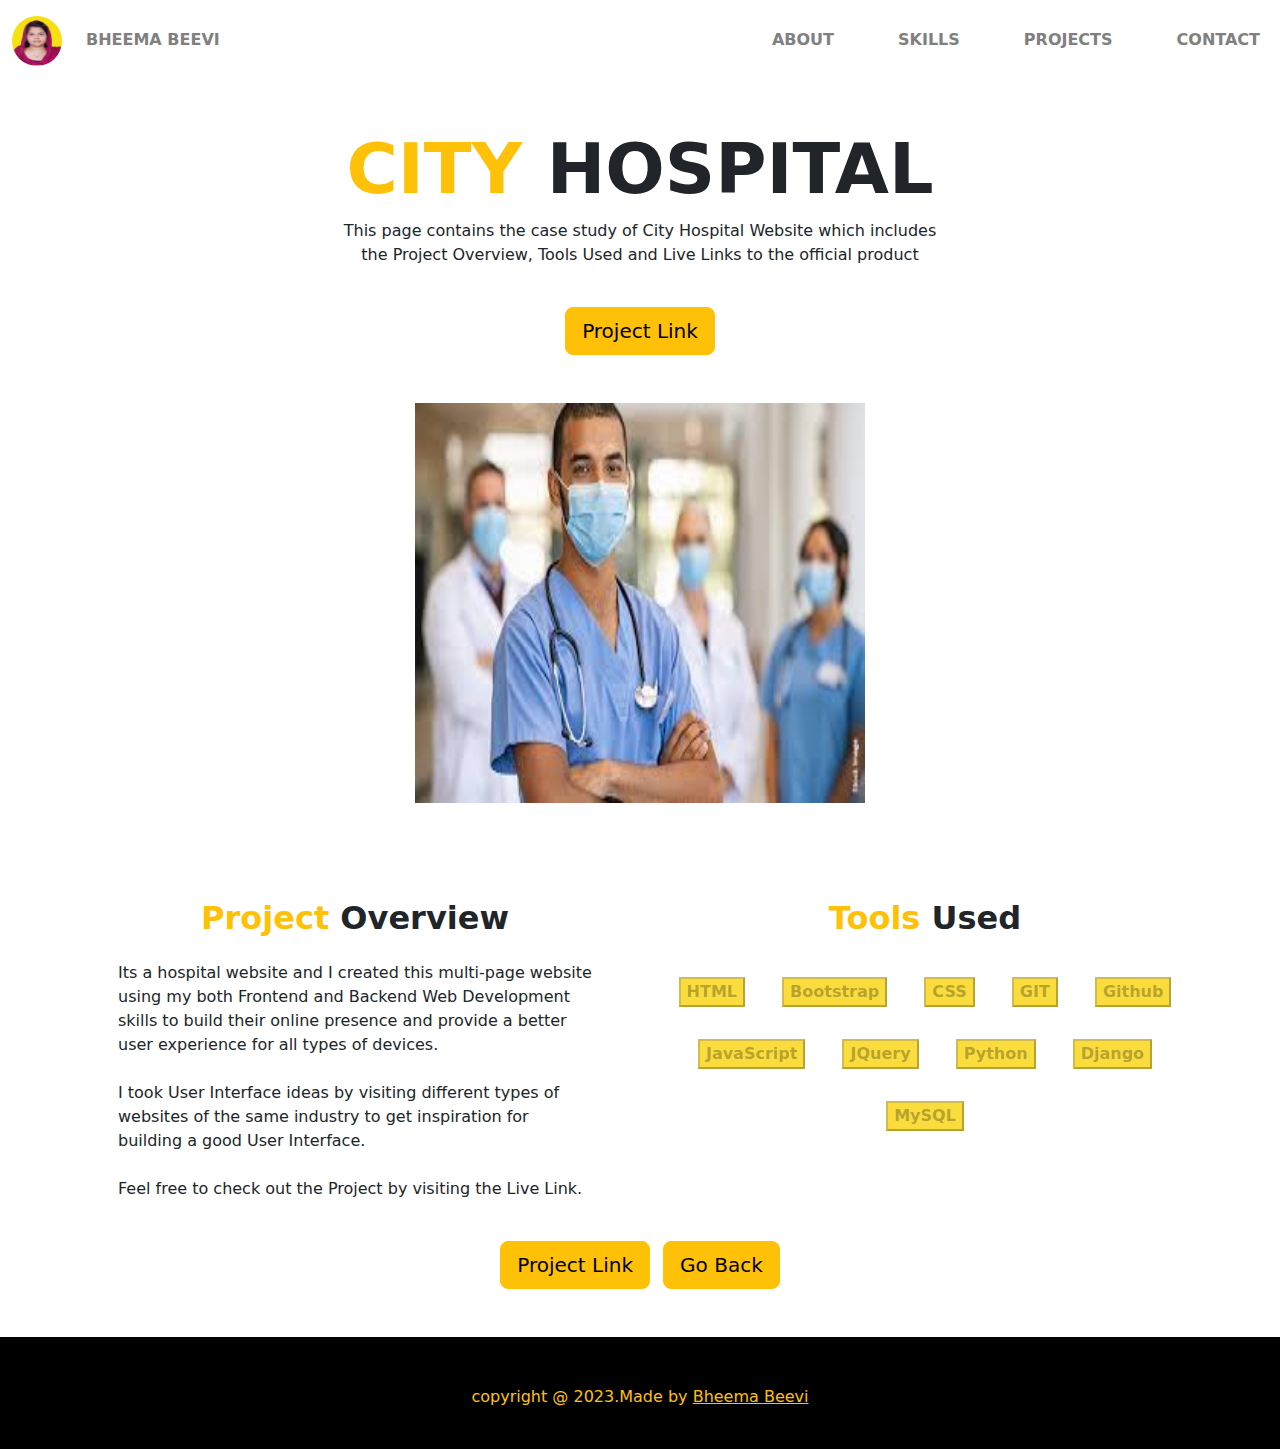
<file: hospital.html>
<!DOCTYPEhtml>
<!DOCTYPE html>
<html>
<head>
  <meta name="viewport" content="width=device-width, initial-scale=1">
  <title>bheemabeevi</title>
  <link href="https://cdn.jsdelivr.net/npm/bootstrap@5.2.1/dist/css/bootstrap.min.css" rel="stylesheet">
  <link href="https://cdn.jsdelivr.net/npm/bootstrap@5.0.2/dist/css/bootstrap.min.css" rel="stylesheet" integrity="sha384-EVSTQN3/azprG1Anm3QDgpJLIm9Nao0Yz1ztcQTwFspd3yD65VohhpuuCOmLASjC" crossorigin="anonymous">
  <script src="https://cdn.jsdelivr.net/npm/bootstrap@5.0.2/dist/js/bootstrap.bundle.min.js" integrity="sha384-MrcW6ZMFYlzcLA8Nl+NtUVF0sA7MsXsP1UyJoMp4YLEuNSfAP+JcXn/tWtIaxVXM" crossorigin="anonymous"></script>
  <link rel="stylesheet" type="text/css" href="style.css">
</head>
<body >
  <section class="header-section">
  
    <div class="row">
      <div class="col-lg-12"> 
        <nav class="navbar navbar-expand-lg navbar-light">
                    <div class="container-fluid" >
                      <a class="navbar-brand text-uppercase" href="index.html"><img src="./images/bheema.png" alt="" width="50" height="50" class="d-inline-block align-text-top "></a>
                      <a class="name fw-bold px-2 py-2" href="index.html">BHEEMA BEEVI</a>
                      <button class="navbar-toggler" type="button" data-bs-toggle="collapse" data-bs-target="#navbarNav" aria-controls="navbarNav" aria-expanded="false" aria-label="Toggle navigation">
                        <span class="navbar-toggler-icon"></span>
                      </button>
                      <div class="collapse navbar-collapse" id="navbarNav" >
                        <ul class="navbar-nav ms-auto mt-2 mt-lg-0">
                          <li class="nav-item ps-5">
                            <a class="nav-link  text-uppercase fw-bold name" href="about.html">About</a>
                          </li>
                          <li class="nav-item ps-5">
                            <a class="nav-link text-uppercase fw-bold name" href="skill.html">Skills</a>
                          </li>
                          <li class="nav-item ps-5">
                            <a class="nav-link text-uppercase fw-bold name" href="project.html">Projects</a>
                          </li>
                          <li class="nav-item ps-5">
                            <a class="nav-link text-uppercase fw-bold name" href="contact.html">Contact</a>
                          </li>
                        </ul>
                      </div>
                    </div>
                  </nav>

      </div>
    </div>
</section>

<section class="list-section">
  <div class="container">
    <div class="row mt-5 mb-5">
    <div class="col-lg-12">
      <center><h1 class="fw-bold"><b class="text-warning">CITY </b>HOSPITAL</h1>
        <p>This page contains the case study of City Hospital Website which includes<br> the Project Overview, Tools Used and Live Links to the official product</p>
        <a href="https://github.com/BheemaNazar/city-hospital.git"><button type="button" class="btn btn-warning btn-lg mt-4">Project Link</button></a></center>
        <div class="row">
          <center><img src="./images/image6.jpg" class="image my-5 "></center>
          
            <div class="col-lg-6 px-5 mt-5">
              <center><h2 class="fw-bold mb-4"><b class="text-warning">Project</b> Overview</h2></center>
              <p>Its a hospital website and I created this multi-page website using my both Frontend and Backend  Web Development skills to build their online presence and provide a better user experience for all types of devices.<br><br>

              I took User Interface ideas by visiting different types of websites of the same industry to get inspiration for building a good User Interface.<br><br>

              Feel free to check out the Project by visiting the Live Link.</p>
            </div>
          <div class="col-lg-6 mt-5">
            <center><h2 class="fw-bold mb-4 "><b class="text-warning">Tools</b> Used</h2>
            <button type="button" class="bg-yellow btn-lg  fw-bold mx-3 my-3" disabled>HTML</button>
            <button type="button" class="bg-yellow btn-lg fw-bold mx-3 my-3" disabled>Bootstrap</button>
            <button type="button" class="bg-yellow btn-lg fw-bold mx-3 my-3" disabled>CSS</button>
            <button type="button" class="bg-yellow btn-lg fw-bold mx-3 my-3" disabled>GIT</button>
            <button type="button" class="bg-yellow btn-lg fw-bold mx-3 my-3" disabled>Github</button>
            <button type="button" class="bg-yellow btn-lg fw-bold mx-3 my-3" disabled>JavaScript</button>
            <button type="button" class="bg-yellow btn-lg fw-bold mx-3 my-3" disabled>JQuery</button>
            <button type="button" class="bg-yellow btn-lg fw-bold mx-3 my-3" disabled>Python</button>
            <button type="button" class="bg-yellow btn-lg fw-bold mx-3 my-3" disabled>Django</button>
            <button type="button" class="bg-yellow btn-lg fw-bold mx-3 my-3" disabled>MySQL</button>
            </center>
        
          </div>

          <center><div class="d-grid gap-2 d-md-block">
            <a href="https://github.com/BheemaNazar/city-hospital.git"><button type="button" class="btn btn-warning btn-lg mt-4">Project Link</button></a>
          <a href="index.html"><button type="button" class="btn btn-warning btn-lg mt-4 ms-2">Go Back</button></a>
          </div></center>
    </div>
  </div>
  </div>
</section>

<div class="bg-black">
<footer class=" footer pt-5 pb-4">
  <center><p class="text-warning">copyright @ 2023.Made by <a href="index.html" class="text-warning">Bheema Beevi</a></p></center>
</footer>
</div>
</body>
</html>
</file>
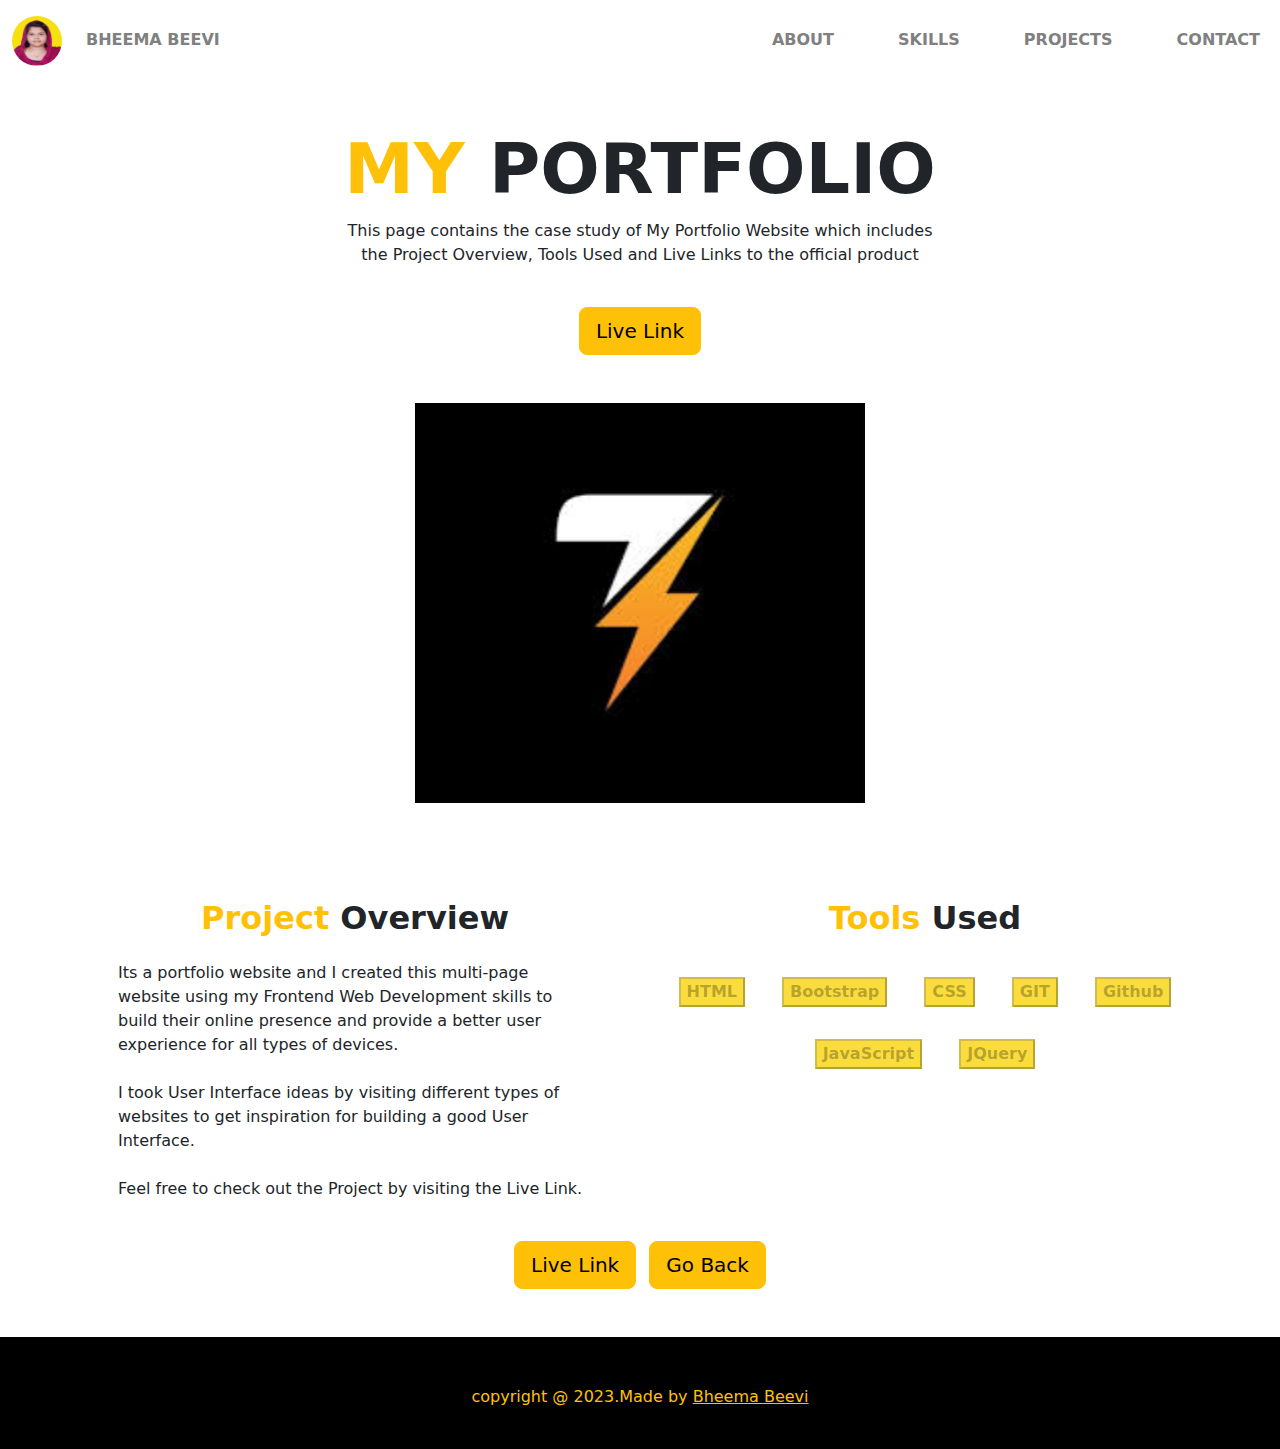
<file: portfolio.html>
<!DOCTYPEhtml>
<!DOCTYPE html>
<html>
<head>
  <meta name="viewport" content="width=device-width, initial-scale=1">
  <title>bheemabeevi</title>
  <link href="https://cdn.jsdelivr.net/npm/bootstrap@5.2.1/dist/css/bootstrap.min.css" rel="stylesheet">
  <link href="https://cdn.jsdelivr.net/npm/bootstrap@5.0.2/dist/css/bootstrap.min.css" rel="stylesheet" integrity="sha384-EVSTQN3/azprG1Anm3QDgpJLIm9Nao0Yz1ztcQTwFspd3yD65VohhpuuCOmLASjC" crossorigin="anonymous">
  <script src="https://cdn.jsdelivr.net/npm/bootstrap@5.0.2/dist/js/bootstrap.bundle.min.js" integrity="sha384-MrcW6ZMFYlzcLA8Nl+NtUVF0sA7MsXsP1UyJoMp4YLEuNSfAP+JcXn/tWtIaxVXM" crossorigin="anonymous"></script>
  <link rel="stylesheet" type="text/css" href="style.css">
</head>
<body >
  <section class="header-section">
  
    <div class="row">
      <div class="col-lg-12"> 
        <nav class="navbar navbar-expand-lg navbar-light">
                    <div class="container-fluid" >
                      <a class="navbar-brand text-uppercase" href="index.html"><img src="./images/bheema.png" alt="" width="50" height="50" class="d-inline-block align-text-top "></a>
                      <a class="name fw-bold px-2 py-2" href="index.html">BHEEMA BEEVI</a>
                      <button class="navbar-toggler" type="button" data-bs-toggle="collapse" data-bs-target="#navbarNav" aria-controls="navbarNav" aria-expanded="false" aria-label="Toggle navigation">
                        <span class="navbar-toggler-icon"></span>
                      </button>
                      <div class="collapse navbar-collapse" id="navbarNav" >
                        <ul class="navbar-nav ms-auto mt-2 mt-lg-0">
                          <li class="nav-item ps-5">
                            <a class="nav-link  text-uppercase fw-bold name" href="about.html">About</a>
                          </li>
                          <li class="nav-item ps-5">
                            <a class="nav-link text-uppercase fw-bold name" href="skill.html">Skills</a>
                          </li>
                          <li class="nav-item ps-5">
                            <a class="nav-link text-uppercase fw-bold name" href="project.html">Projects</a>
                          </li>
                          <li class="nav-item ps-5">
                            <a class="nav-link text-uppercase fw-bold name" href="contact.html">Contact</a>
                          </li>
                        </ul>
                      </div>
                    </div>
                  </nav>

      </div>
    </div>
</section>

<section class="list-section">
  <div class="container">
    <div class="row mt-5 mb-5">
    <div class="col-lg-12">
      <center><h1 class="fw-bold"><b class="text-warning">MY </b>PORTFOLIO</h1>
        <p>This page contains the case study of My Portfolio Website which includes<br> the Project Overview, Tools Used and Live Links to the official product</p>
        <a href="https://bheemanazar.github.io/bheemabeevi.com/"><button type="button" class="btn btn-warning btn-lg mt-4">Live Link</button></a></center>
        <div class="row">
          <center><img src="./images/image5.jpg" class="image my-5 "></center>
          
            <div class="col-lg-6 px-5 mt-5">
              <center><h2 class="fw-bold mb-4"><b class="text-warning">Project</b> Overview</h2></center>
              <p>Its a portfolio website and I created this multi-page website using my Frontend Web Development skills to build their online presence and provide a better user experience for all types of devices.<br><br>

              I took User Interface ideas by visiting different types of websites to get inspiration for building a good User Interface.<br><br>

              Feel free to check out the Project by visiting the Live Link.</p>
            </div>
          <div class="col-lg-6 mt-5">
            <center><h2 class="fw-bold mb-4 "><b class="text-warning">Tools</b> Used</h2>
            <button type="button" class="bg-yellow btn-lg  fw-bold mx-3 my-3" disabled>HTML</button>
            <button type="button" class="bg-yellow btn-lg fw-bold mx-3 my-3" disabled>Bootstrap</button>
            <button type="button" class="bg-yellow btn-lg fw-bold mx-3 my-3" disabled>CSS</button>
            <button type="button" class="bg-yellow btn-lg fw-bold mx-3 my-3" disabled>GIT</button>
            <button type="button" class="bg-yellow btn-lg fw-bold mx-3 my-3" disabled>Github</button>
            <button type="button" class="bg-yellow btn-lg fw-bold mx-3 my-3" disabled>JavaScript</button>
            <button type="button" class="bg-yellow btn-lg fw-bold mx-3 my-3" disabled>JQuery</button>
            </center>
        
          </div>

          <center><div class="d-grid gap-2 d-md-block">
            <a href="https://bheemanazar.github.io/bheemabeevi.com/"><button type="button" class="btn btn-warning btn-lg mt-4">Live Link</button></a>
          <a href="index.html"><button type="button" class="btn btn-warning btn-lg mt-4 ms-2">Go Back</button></a>
          </div></center>
    </div>
  </div>
  </div>
</section>

<div class="bg-black">
<footer class=" footer pt-5 pb-4">
  <center><p class="text-warning">copyright @ 2023.Made by <a href="index.html" class="text-warning">Bheema Beevi</a></p></center>
</footer>
</div>
</body>
</html>
</file>
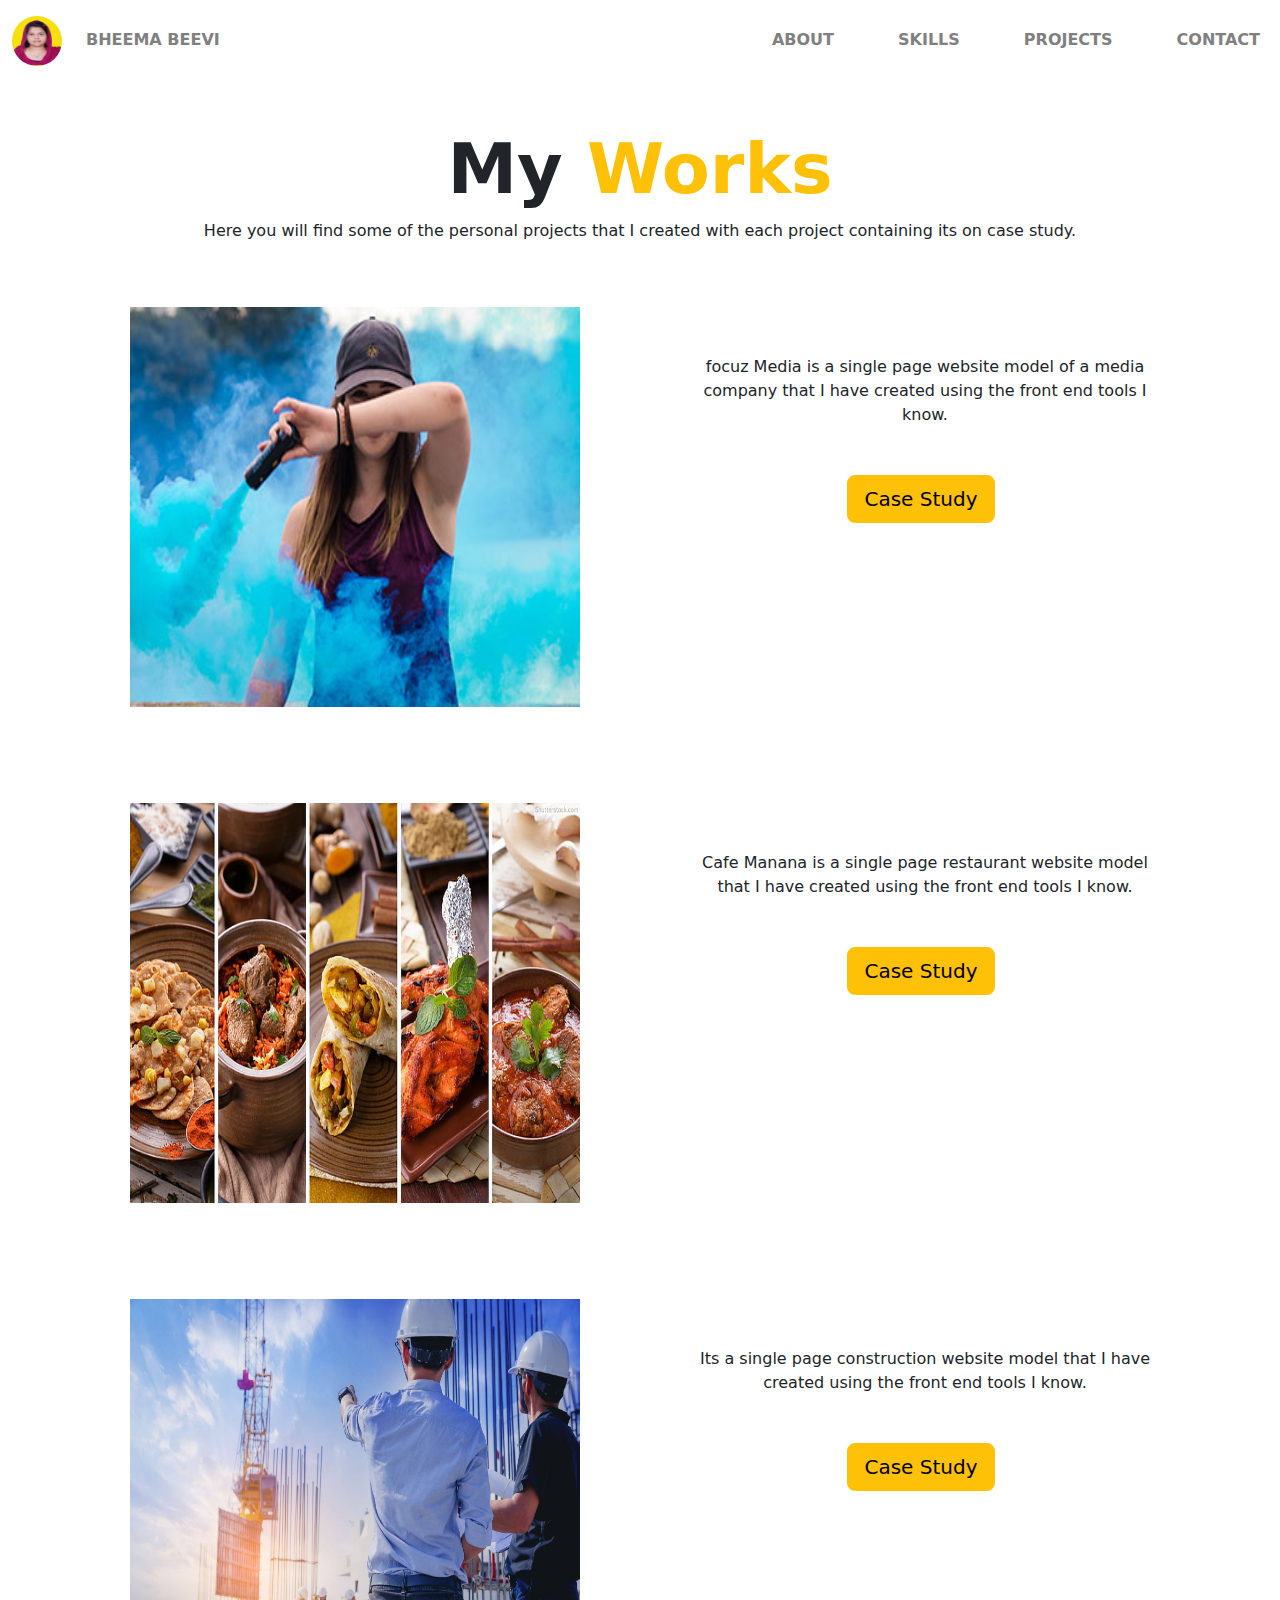
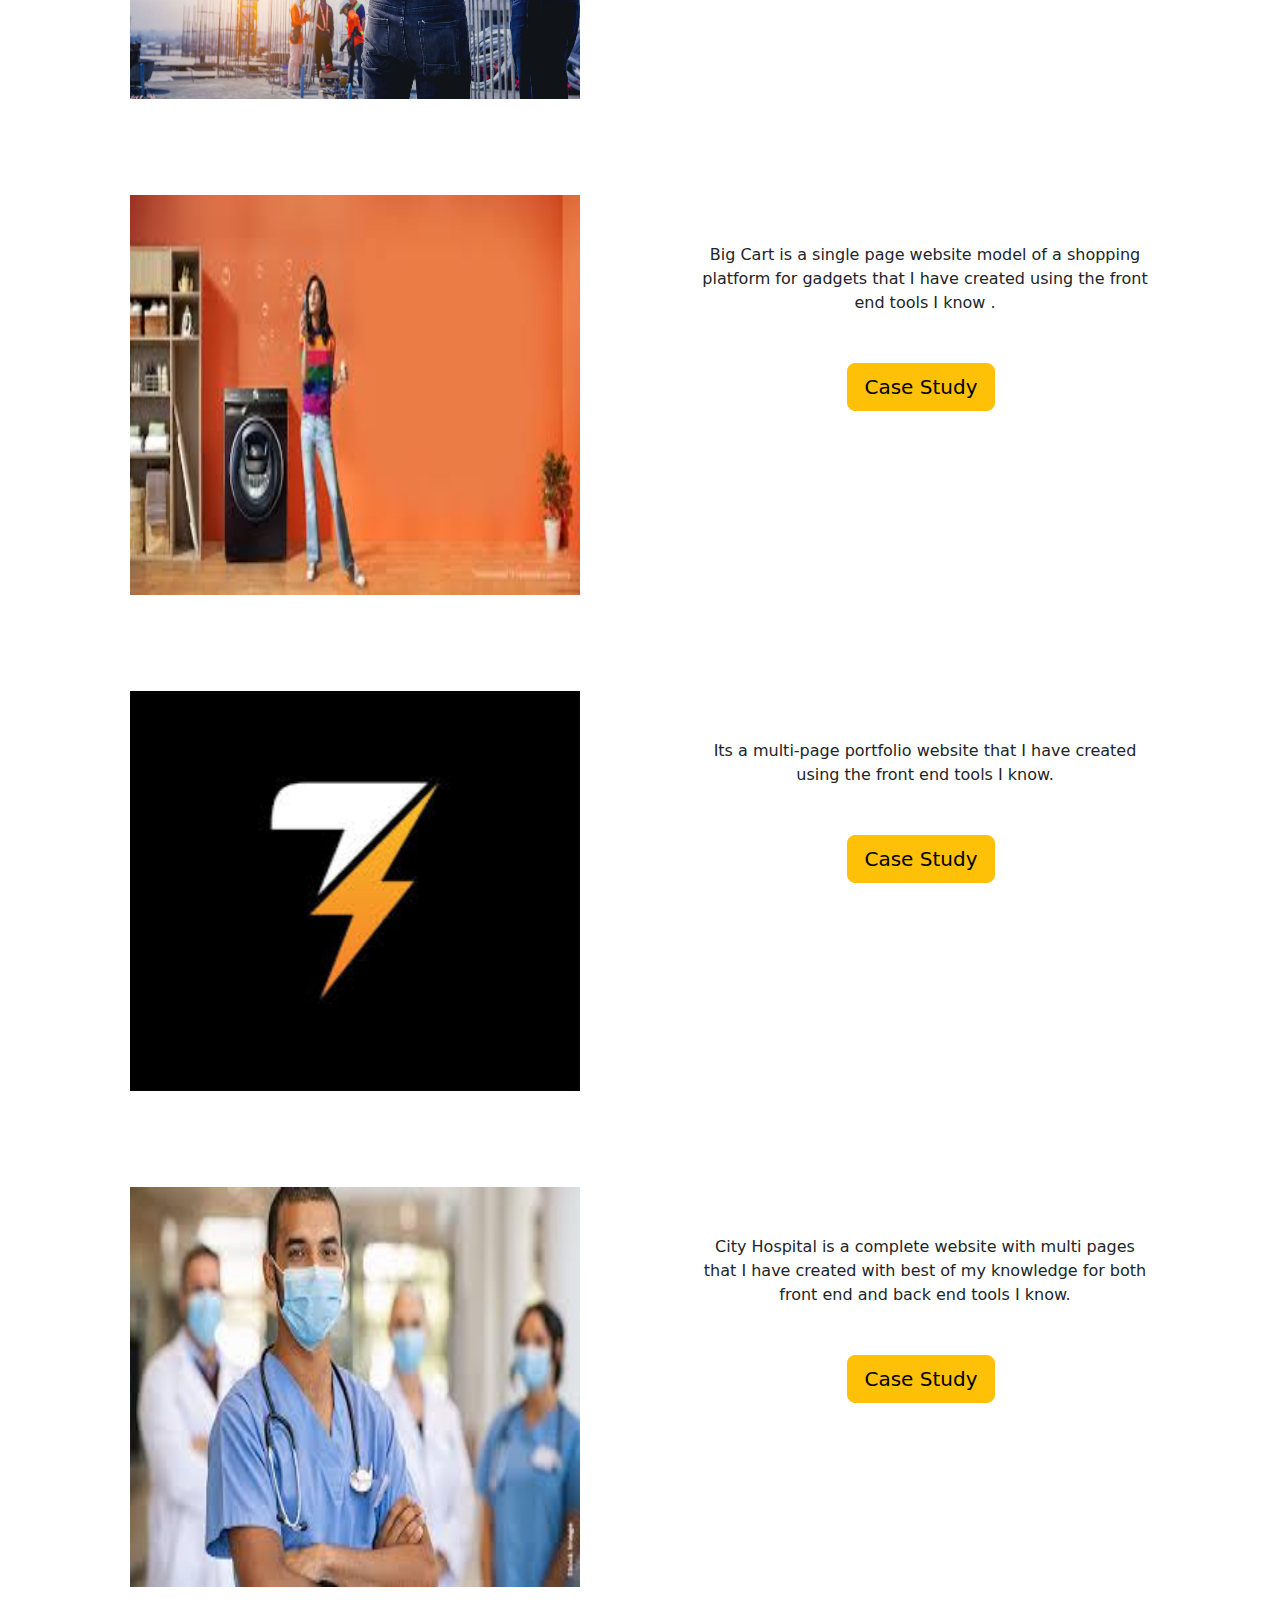
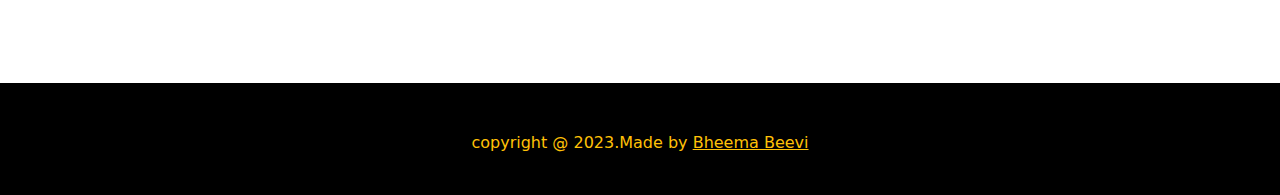
<file: project.html>
<!DOCTYPEhtml>
<!DOCTYPE html>
<html>
<head>
  <meta name="viewport" content="width=device-width, initial-scale=1">
  <title>bheemabeevi</title>
  <link href="https://cdn.jsdelivr.net/npm/bootstrap@5.2.1/dist/css/bootstrap.min.css" rel="stylesheet">
  <link href="https://cdn.jsdelivr.net/npm/bootstrap@5.0.2/dist/css/bootstrap.min.css" rel="stylesheet" integrity="sha384-EVSTQN3/azprG1Anm3QDgpJLIm9Nao0Yz1ztcQTwFspd3yD65VohhpuuCOmLASjC" crossorigin="anonymous">
  <script src="https://cdn.jsdelivr.net/npm/bootstrap@5.0.2/dist/js/bootstrap.bundle.min.js" integrity="sha384-MrcW6ZMFYlzcLA8Nl+NtUVF0sA7MsXsP1UyJoMp4YLEuNSfAP+JcXn/tWtIaxVXM" crossorigin="anonymous"></script>
  <link rel="stylesheet" type="text/css" href="style.css">
</head>
<body >
  <section class="header-section">
  
    <div class="row">
      <div class="col-lg-12"> 
        <nav class="navbar navbar-expand-lg navbar-light">
                    <div class="container-fluid" >
                      <a class="navbar-brand text-uppercase" href="index.html"><img src="./images/bheema.png" alt="" width="50" height="50" class="d-inline-block align-text-top "></a>
                      <a class="name fw-bold px-2 py-2" href="index.html">BHEEMA BEEVI</a>
                      <button class="navbar-toggler" type="button" data-bs-toggle="collapse" data-bs-target="#navbarNav" aria-controls="navbarNav" aria-expanded="false" aria-label="Toggle navigation">
                        <span class="navbar-toggler-icon"></span>
                      </button>
                      <div class="collapse navbar-collapse" id="navbarNav" >
                        <ul class="navbar-nav ms-auto mt-2 mt-lg-0">
                          <li class="nav-item ps-5">
                            <a class="nav-link  text-uppercase fw-bold name" href="about.html">About</a>
                          </li>
                          <li class="nav-item ps-5">
                            <a class="nav-link text-uppercase fw-bold name" href="skill.html">Skills</a>
                          </li>
                          <li class="nav-item ps-5">
                            <a class="nav-link text-uppercase fw-bold name" href="project.html">Projects</a>
                          </li>
                          <li class="nav-item ps-5">
                            <a class="nav-link text-uppercase fw-bold name" href="contact.html">Contact</a>
                          </li>
                        </ul>
                      </div>
                    </div>
                  </nav>

      </div>
    </div>
</section>

<section class="project-section">
  <div class="container">
    <div class="row mt-5 mb-5">
    <div class="col-lg-12">
      <center><h1 class="fw-bold ">My <b class="text-warning">Works</b></h1>
        <p>Here you will find some of the personal projects that I created with each project containing its on case study.</p></center>
        <div class="row">
        <div class="col-lg-6">
          <img src="./images/image1.jpg" class="image mx-5 my-5">
        </div>
        <div class="col-lg-6 mt-5">
          <center><p class="mx-5 my-5">focuz Media is a single page website model of a media company  that I have created using the front end tools I know.</p>
          <a href="focuz.html"><button class="btn btn-warning btn-lg me-md-2 mb-3" type="button">Case Study</button></a></center>
        </div>
      </div>
      <div class="row">
        <div class="col-lg-6">
          <img src="./images/image2.jpg" class="image mx-5 my-5">
        </div>
        <div class="col-lg-6 mt-5">
          <center><p class=" mx-5 my-5">Cafe Manana is  a single page restaurant website model that I have created using the front end tools I know. </p>
          <a href="cafemanana.html"><button class="btn btn-warning btn-lg me-md-2 mb-3" type="button">Case Study</button></a></center>
        </div>
      </div>
      <div class="row">
        <div class="col-lg-6">
          <img src="./images/image3.jpg" class="image mx-5 my-5">
        </div>
        <div class="col-lg-6 mt-5">
          <center><p class="mx-5 my-5">Its a single page construction website model that I have created using the front end tools I know. </p>
          <a href="construction.html"><button class="btn btn-warning btn-lg me-md-2 mb-3" type="button">Case Study</button></a></center>
        </div>
      </div>
      <div class="row">
        <div class="col-lg-6">
          <img src="./images/image4.jpg" class="image mx-5 my-5">
        </div>
        <div class="col-lg-6 mt-5">
          <center><p class="mx-5 my-5">Big Cart  is a single page website model of a shopping platform for gadgets that I have created using the front end tools I know . </p>
          <a href="bigcart.html"><button class="btn btn-warning btn-lg me-md-2 mb-3" type="button">Case Study</button></a></center>
        </div>
      </div>
      <div class="row">
        <div class="col-lg-6">
          <img src="./images/image5.jpg" class="image mx-5 my-5">
        </div>
        <div class="col-lg-6 mt-5">
          <center><p class="mx-5 my-5">Its a multi-page portfolio website that I have created using the front end tools I know. </p>
          <a href="portfolio.html"><button class="btn btn-warning btn-lg me-md-2 mb-3" type="button">Case Study</button></a></center>
        </div>
      </div>
      <div class="row">
        <div class="col-lg-6">
          <img src="./images/image6.jpg" class="image mx-5 my-5">
        </div>
        <div class="col-lg-6 mt-5">
          <center><p class="mx-5 my-5">City Hospital is a complete website with multi pages that I have created with best of my knowledge for both front end and back end tools I know.</p>
          <a href="hospital.html"><button class="btn btn-warning btn-lg me-md-2 mb-3" type="button">Case Study</button></a></center>
        </div>
      </div>
      
    </div>
  </div>
  </div>
</section>

<div class="bg-black">
<footer class=" footer pt-5 pb-4">
  <center><p class="text-warning">copyright @ 2023.Made by <a href="index.html" class="text-warning">Bheema Beevi</a></p></center>
</footer>
</div>
</body>
</html>
</file>
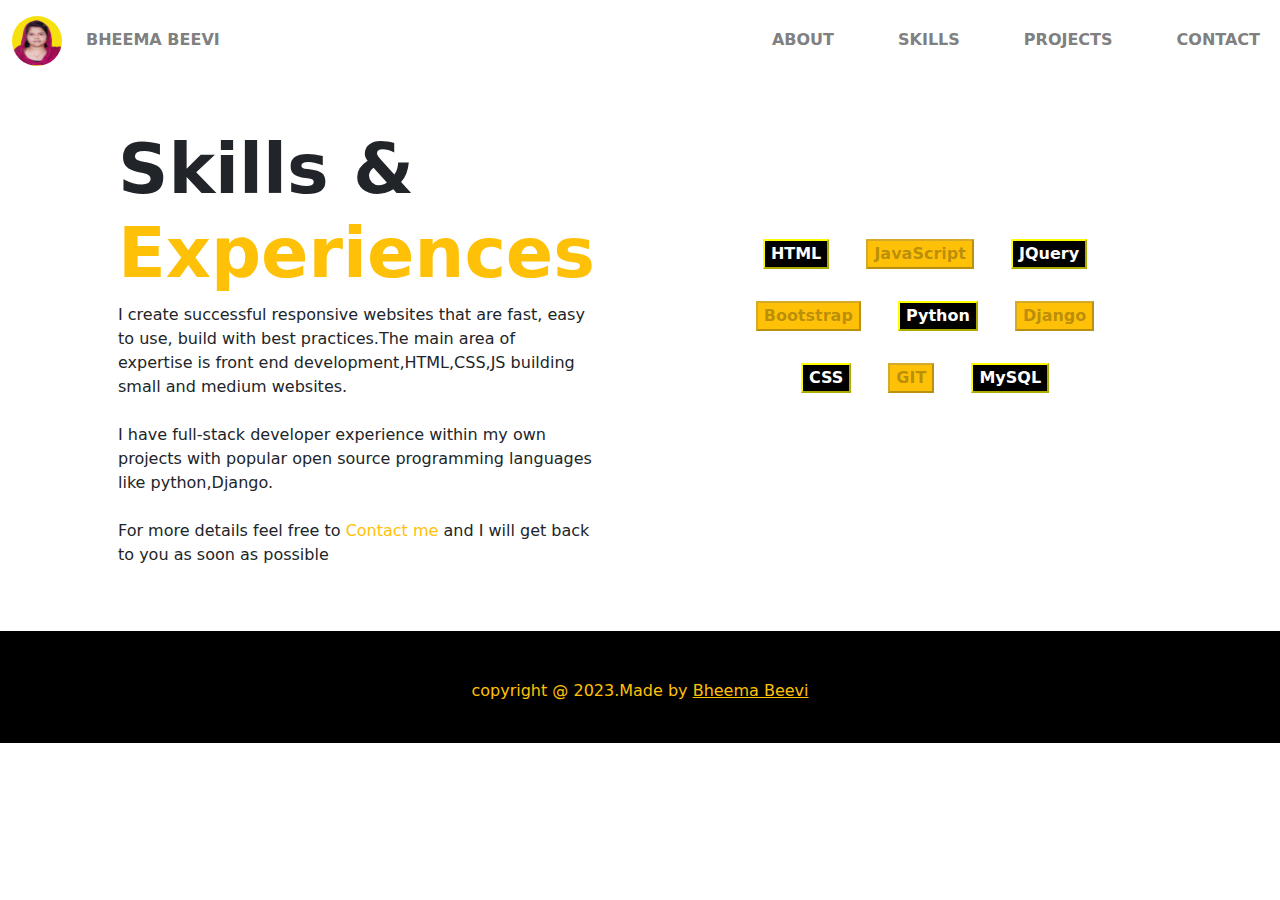
<file: skill.html>
<!DOCTYPEhtml>
<!DOCTYPE html>
<html>
<head>
  <meta name="viewport" content="width=device-width, initial-scale=1">
  <title>bheemabeevi</title>
  <link href="https://cdn.jsdelivr.net/npm/bootstrap@5.2.1/dist/css/bootstrap.min.css" rel="stylesheet">
  <link href="https://cdn.jsdelivr.net/npm/bootstrap@5.0.2/dist/css/bootstrap.min.css" rel="stylesheet" integrity="sha384-EVSTQN3/azprG1Anm3QDgpJLIm9Nao0Yz1ztcQTwFspd3yD65VohhpuuCOmLASjC" crossorigin="anonymous">
  <script src="https://cdn.jsdelivr.net/npm/bootstrap@5.0.2/dist/js/bootstrap.bundle.min.js" integrity="sha384-MrcW6ZMFYlzcLA8Nl+NtUVF0sA7MsXsP1UyJoMp4YLEuNSfAP+JcXn/tWtIaxVXM" crossorigin="anonymous"></script>
  <link rel="stylesheet" type="text/css" href="style.css">
</head>
<body >
  <section class="header-section">
  
    <div class="row">
      <div class="col-lg-12"> 
        <nav class="navbar navbar-expand-lg navbar-light">
                    <div class="container-fluid" >
                      <a class="navbar-brand text-uppercase" href="index.html"><img src="./images/bheema.png" alt="" width="50" height="50" class="d-inline-block align-text-top "></a>
                      <a class="name fw-bold px-2 py-2" href="index.html">BHEEMA BEEVI</a>
                      <button class="navbar-toggler" type="button" data-bs-toggle="collapse" data-bs-target="#navbarNav" aria-controls="navbarNav" aria-expanded="false" aria-label="Toggle navigation">
                        <span class="navbar-toggler-icon"></span>
                      </button>
                      <div class="collapse navbar-collapse" id="navbarNav" >
                        <ul class="navbar-nav ms-auto mt-2 mt-lg-0">
                          <li class="nav-item ps-5">
                            <a class="nav-link  text-uppercase fw-bold name" href="about.html">About</a>
                          </li>
                          <li class="nav-item ps-5">
                            <a class="nav-link text-uppercase fw-bold name" href="skill.html">Skills</a>
                          </li>
                          <li class="nav-item ps-5">
                            <a class="nav-link text-uppercase fw-bold name" href="project.html">Projects</a>
                          </li>
                          <li class="nav-item ps-5">
                            <a class="nav-link text-uppercase fw-bold name" href="contact.html">Contact</a>
                          </li>
                        </ul>
                      </div>
                    </div>
                  </nav>

      </div>
    </div>
</section>

<section class="skill-section">
  <div class="container">
    <div class="row mt-5 mb-5">
    <div class=" col-lg-6  px-5">
        <h1 class="fw-bold">Skills & <b class="text-warning">Experiences</b></h1>
        <p>I create successful responsive websites that are fast, easy to use, build with best practices.The main area of expertise is front end development,HTML,CSS,JS building small and medium websites.<br><br>
          I have full-stack developer experience within my own projects with popular open source programming languages like python,Django.<br><br>
           For more details feel free to <a href="contact.html" class="link text-warning">Contact me </a>and I will get back to you as soon as possible</p>
        
        
      </div> 
      <div class="col-lg-6 px-5 py-5 mt-5">
        <center>
        <button type="button" class="bg-color2 btn-lg  fw-bold mx-3 my-3" disabled>HTML</button>
        <button type="button" class="bg-warning btn-lg fw-bold mx-3 my-3" disabled>JavaScript</button>
        <button type="button" class="bg-color2 btn-lg fw-bold mx-3 my-3" disabled>JQuery</button><br>
        <button type="button" class="bg-warning btn-lg fw-bold mx-3 my-3" disabled>Bootstrap</button>
        <button type="button" class="bg-color2 btn-lg fw-bold mx-3 my-3" disabled>Python</button>
        <button type="button" class="bg-warning btn-lg fw-bold mx-3 my-3" disabled>Django</button><br>
        <button type="button" class="bg-color2 btn-lg fw-bold mx-3 my-3" disabled>CSS</button>
        <button type="button" class="bg-warning btn-lg fw-bold mx-3 my-3" disabled>GIT</button>
        <button type="button" class="bg-color2 btn-lg fw-bold mx-3 my-3" disabled>MySQL</button>
        </center>
      </div>    
  </div>
  </div>
</section>

<div class="bg-black">
<footer class=" footer pt-5 pb-4">
  <center><p class="text-warning">copyright @ 2023.Made by <a href="index.html" class="text-warning">Bheema Beevi</a></p></center>
</footer>
</div>
</body>
</html>
</file>
<file: style.css>
.black{
	color: black;
}
.bg-black{
	background-color: black;
}
.bg-yellow{
	background-color:#fadd3c;
}
.header-section img{
	border-radius: 50%;
}
.col-lg-4 img{
	border-radius: 50%;
}
.portfolio-section img{
	height: 100px;
	width: 100px;
	margin: 60px 100px;
}
.name:hover{
	background-color: yellow;
	color:gray;	
}
.name{
	text-decoration: none;
	color: gray;
}
.link{
	text-decoration: none;
	
}
.cover-section p{
	font-size: 80px;
}
h1{
	font-size: 70px;
}
.bg-color2{
	background-color: black;
	color: white;
	border-color: yellow;
}
.image {
	height: 400px;
	width: 450px;
}
@media(max-width: 540px){
	.project-section .image{  
      height: 200px;
      width: 450px;
		padding-right: 200px;
		padding-left: 50px;
	}
}
@media(max-width: 470px){
	.portfolio-section .col-lg-4 img{  
		margin-left: 150px;
	}
}
</file>
